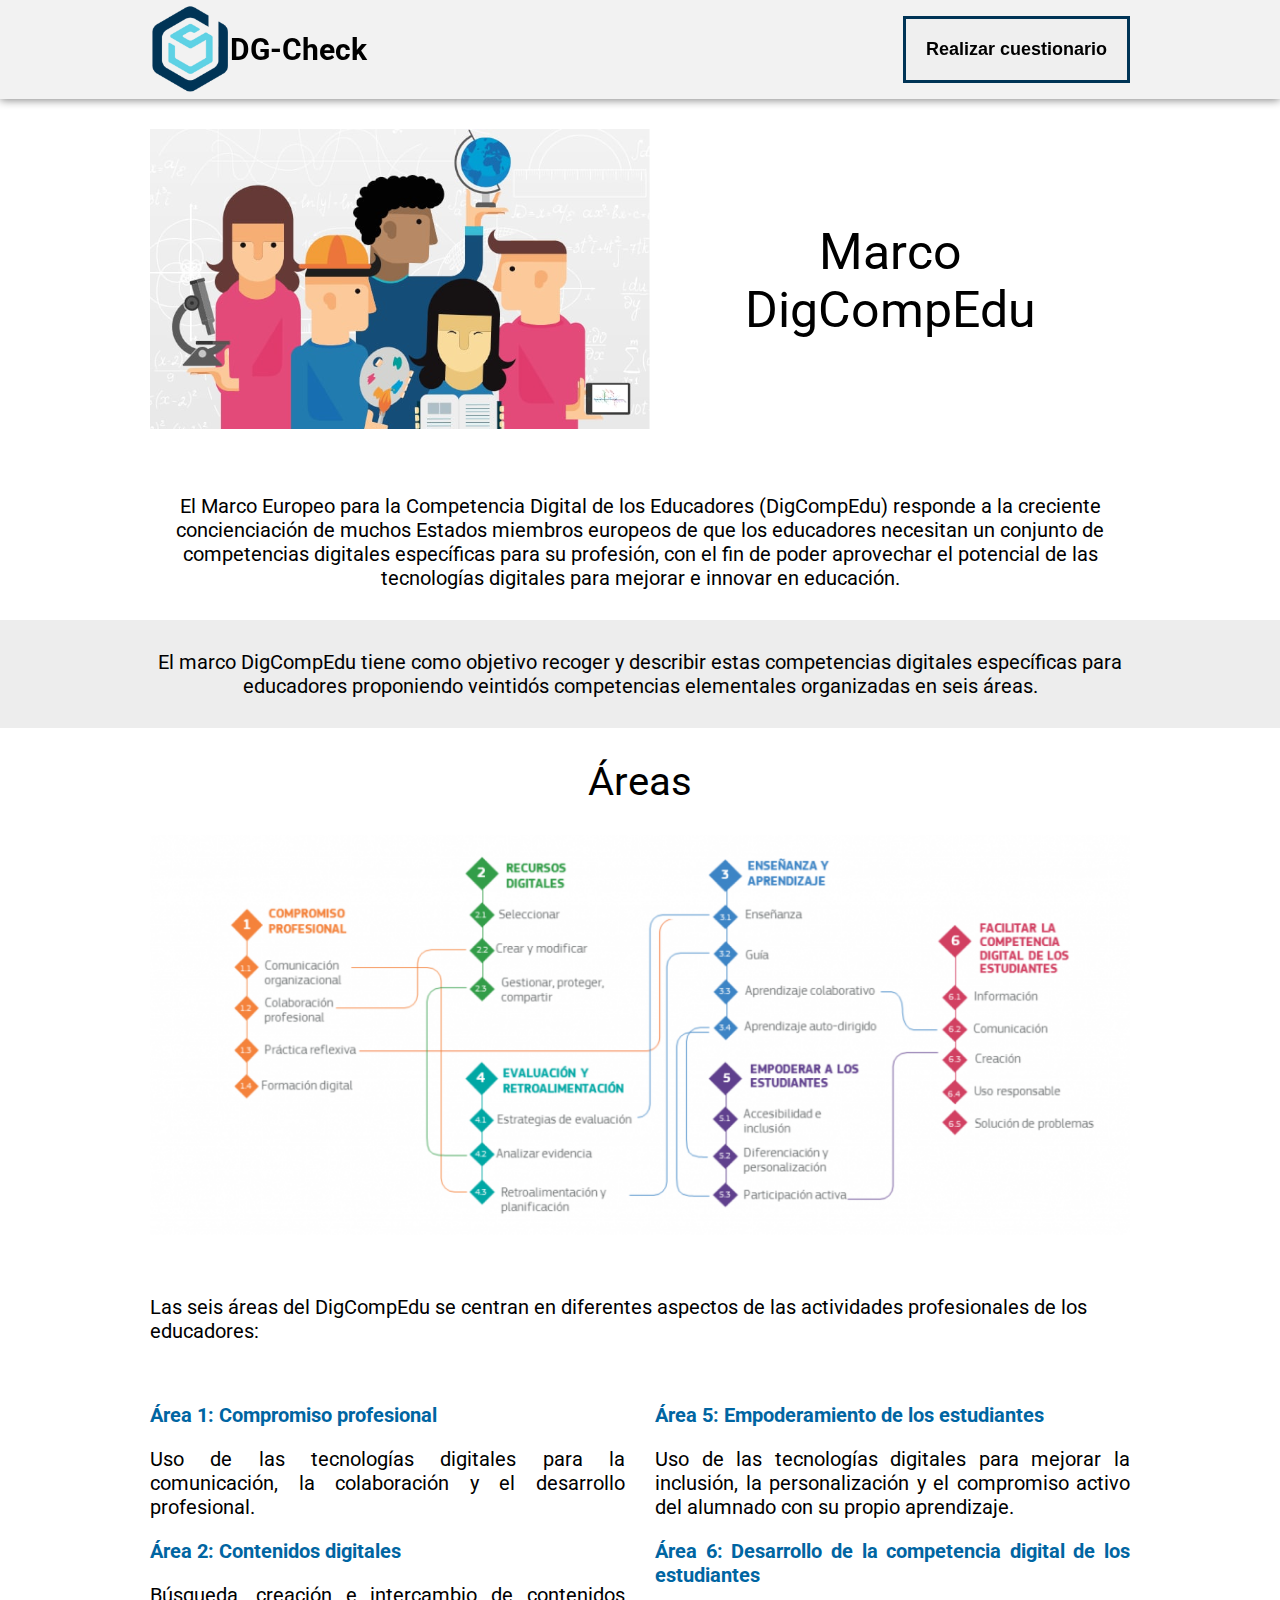
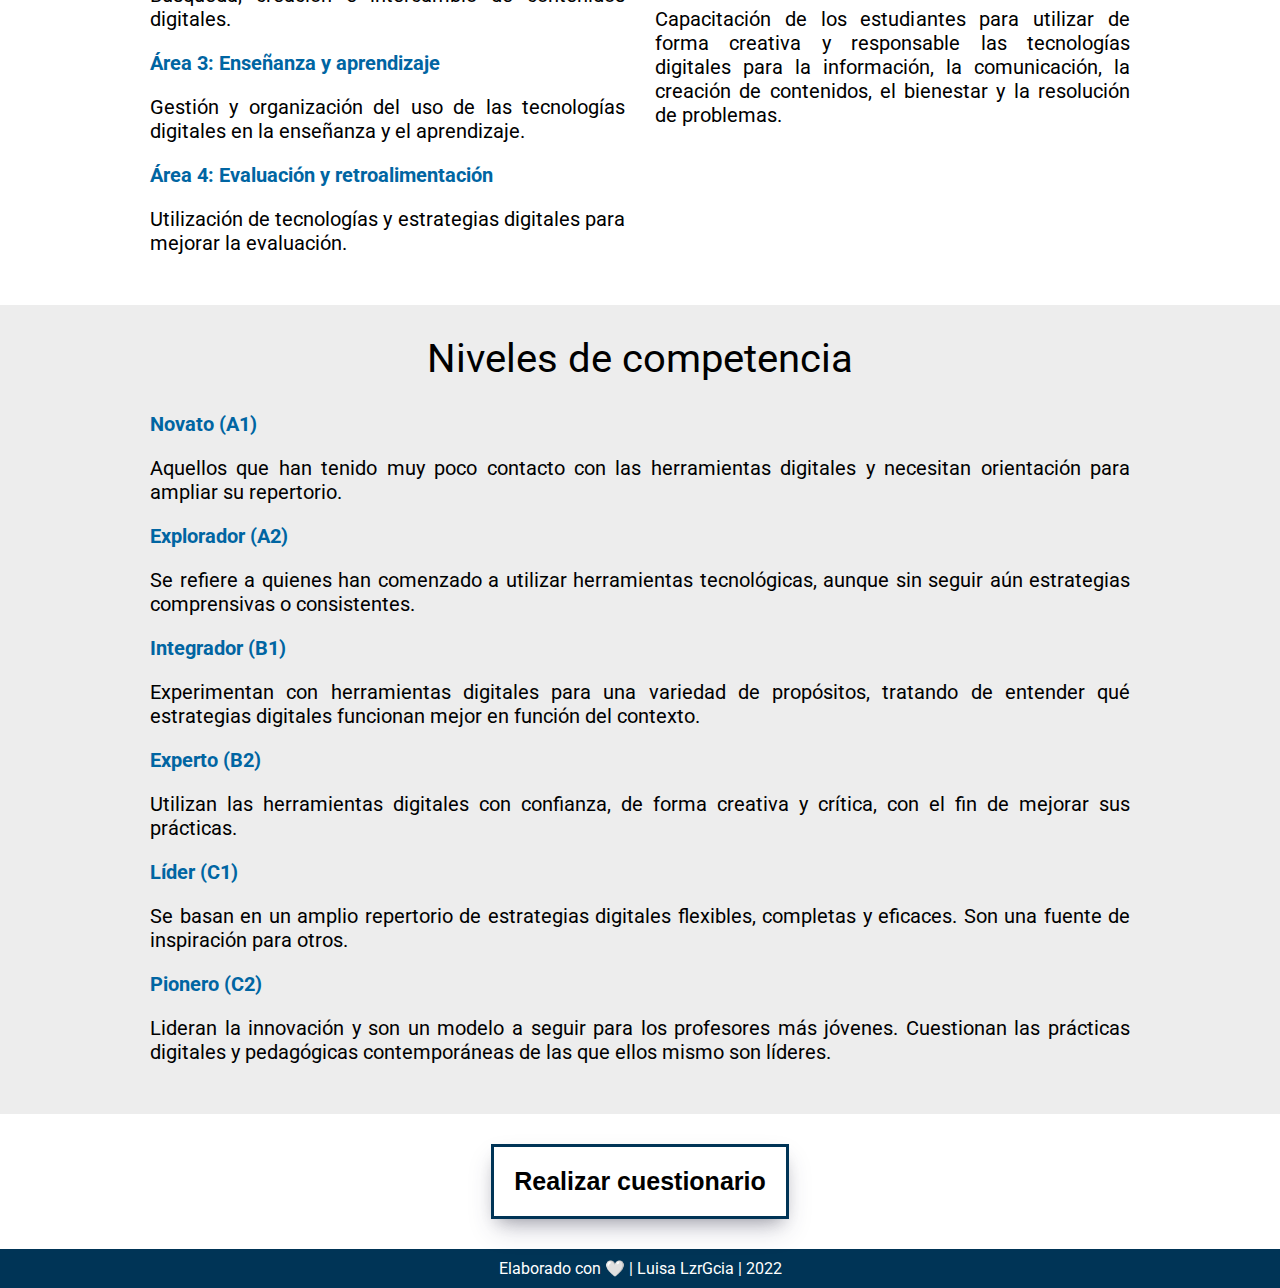
<file: index.html>
<!DOCTYPE html>
<html lang="en">

<head>
    <meta charset="UTF-8" />
    <meta http-equiv="X-UA-Compatible" content="IE=edge" />
    <meta name="viewport" content="width=device-width, initial-scale=1.0" />
    <link rel="shortcut icon" href="../IMG/logo.png" type="image/x-icon" />
    <title>DG-Check</title>
    <link rel="stylesheet" href="../CSS/style.css" />
</head>

<body>
    <nav>
        <div class="navegador">
            <div class="nav-logo">
                <img class="logo" src="./IMG/logo.png" alt="DG-Check" />
                <div class="name-logo">DG-Check</div>
            </div>
            <div class="nav-bttn">
                <a href="./HTML/area-1.html">
                    <button type="button" style="font-size: 18px;">Realizar cuestionario</button>
                </a>
            </div>
        </div>
    </nav>
    <main>
        <div class="seccion" style="background-color: white;">
            <div class="cuerpo-seccion centrar">
                <div style="width: fit-content;">
                    <img src="./IMG/DigCompEdu_500x300.png" alt="" srcset="" />
                </div>
                <div style="padding: 20px; font-size: 50px; width: auto; text-align: center;" class="centrar">
                    Marco DigCompEdu
                </div>
            </div>
        </div>
        <div class="seccion" style="background-color: white;">
            <div class="cuerpo-seccion" style="text-align: center;">
                El Marco Europeo para la Competencia Digital de los Educadores (DigCompEdu) responde a
                la creciente concienciación de muchos Estados miembros europeos de que los educadores
                necesitan un conjunto de competencias digitales específicas para su profesión, con el fin de
                poder aprovechar el potencial de las tecnologías digitales para mejorar e innovar en educación.
            </div>
        </div>
        <div class="seccion" style="background-color: #EDEDED;">
            <div class="cuerpo-seccion" style="text-align: center;">
                El marco DigCompEdu tiene como objetivo recoger y describir
                estas competencias digitales específicas para educadores
                proponiendo veintidós competencias elementales
                organizadas en seis áreas.
            </div>
        </div>
        <div class="seccion" style="background-color: white;">
            <div class="centrar" style="font-size: 40px; padding-top: 30px;">
                Áreas
            </div>
            <div class="cuerpo-seccion" style="font-size: 20px; text-align: center;">
                <img src="./IMG/Estructura-DigComEdu-e1571642020814-1024x418.png" alt="" srcset="" width="100%">
            </div>
            <div class="cuerpo-seccion centrar" style="font-size: 20px;">
                Las seis áreas del DigCompEdu se centran en diferentes
                aspectos de las actividades profesionales de
                los educadores:
            </div>
            <div class="cuerpo-seccion" style="font-size: 20px; text-align: justify;">
                <div style="width: 50%; margin-right: 15px;">
                    <span class="resaltar">
                        Área 1: Compromiso profesional
                    </span>
                    <p>
                        Uso de las tecnologías digitales para la comunicación,
                        la colaboración y el desarrollo profesional.
                    </p>
                    <span class="resaltar">
                        Área 2: Contenidos digitales
                    </span>
                    <p>
                        Búsqueda, creación e intercambio de contenidos digitales.
                    </p>
                    <span class="resaltar">
                        Área 3: Enseñanza y aprendizaje
                    </span>
                    <p>
                        Gestión y organización del uso de las tecnologías digitales en la enseñanza y el aprendizaje.
                    </p>
                    <span class="resaltar">
                        Área 4: Evaluación y retroalimentación
                    </span>
                    <p>
                        Utilización de tecnologías y estrategias digitales para
                        mejorar la evaluación.
                    </p>
                </div>
                <div style="width: 50%; margin-left: 15px;">
                    <span class="resaltar">
                        Área 5: Empoderamiento de los estudiantes
                    </span>
                    <p>
                        Uso de las tecnologías digitales para mejorar la inclusión,
                        la personalización y el compromiso activo del alumnado
                        con su propio aprendizaje.
                    </p>
                    <span class="resaltar">
                        Área 6: Desarrollo de la competencia digital de los estudiantes
                    </span>
                    <p>
                        Capacitación de los estudiantes para utilizar de forma
                        creativa y responsable las tecnologías digitales para la
                        información, la comunicación, la creación de contenidos,
                        el bienestar y la resolución de problemas.
                </div>
            </div>
        </div>

        <div class="seccion" style="background-color: #EDEDED;">
            <div class="" style="text-align: justify;">
                <div class="centrar" style="font-size: 40px; padding-top: 30px;">
                    Niveles de competencia
                </div>
                <div class="cuerpo-seccion" style="font-size: 20px; text-align: justify;">
                    <div>
                        <span class="resaltar">
                            Novato (A1)

                        </span>
                        <p>
                            Aquellos que han tenido muy poco contacto con las herramientas digitales y necesitan
                            orientación para ampliar su repertorio.
                        </p>
                        <span class="resaltar">
                            Explorador (A2)
                        </span>
                        <p>
                            Se refiere a quienes han comenzado a utilizar herramientas tecnológicas, aunque sin seguir
                            aún estrategias comprensivas o consistentes.
                        </p>
                        <span class="resaltar">
                            Integrador (B1)
                        </span>
                        <p>
                            Experimentan con herramientas digitales para una variedad de propósitos, tratando de
                            entender qué estrategias digitales funcionan mejor en función del contexto. </p>
                        <span class="resaltar">
                            Experto (B2)
                        </span>
                        <p>
                            Utilizan las herramientas digitales con confianza, de forma creativa y crítica, con el fin
                            de mejorar sus prácticas.
                        </p>
                        <span class="resaltar">
                            Líder (C1)
                        </span>
                        <p>
                            Se basan en un amplio repertorio de estrategias digitales flexibles, completas y eficaces.
                            Son una fuente de inspiración para otros.
                        </p>
                        <span class="resaltar">
                            Pionero (C2)
                        </span>
                        <p>
                            Lideran la innovación y son un modelo a seguir para los profesores más jóvenes. Cuestionan
                            las prácticas digitales y pedagógicas contemporáneas de las que ellos mismo son líderes.
                        </p>
                    </div>
                </div>
                <div class="seccion" style="background-color: white;">
                    <div class="cuerpo-seccion centrar" style="text-align: center;">
                        <div class="nav-bttn">
                            <a href="./HTML/area-1.html">
                                <button type="button" style="font-size: 25px;" class="sombra">
                                    Realizar cuestionario
                                </button>
                            </a>
                        </div>
                    </div>
                </div>
            </div>
    </main>
    <footer class="centrar">
        Elaborado con 🤍 | Luisa LzrGcia | 2022
    </footer>

    <script defer src="https://cdn.jsdelivr.net/npm/bootstrap@5.2.0-beta1/dist/js/bootstrap.bundle.min.js"></script>
    <script src="../JS/main.js"></script>
</body>

</html>
</file>
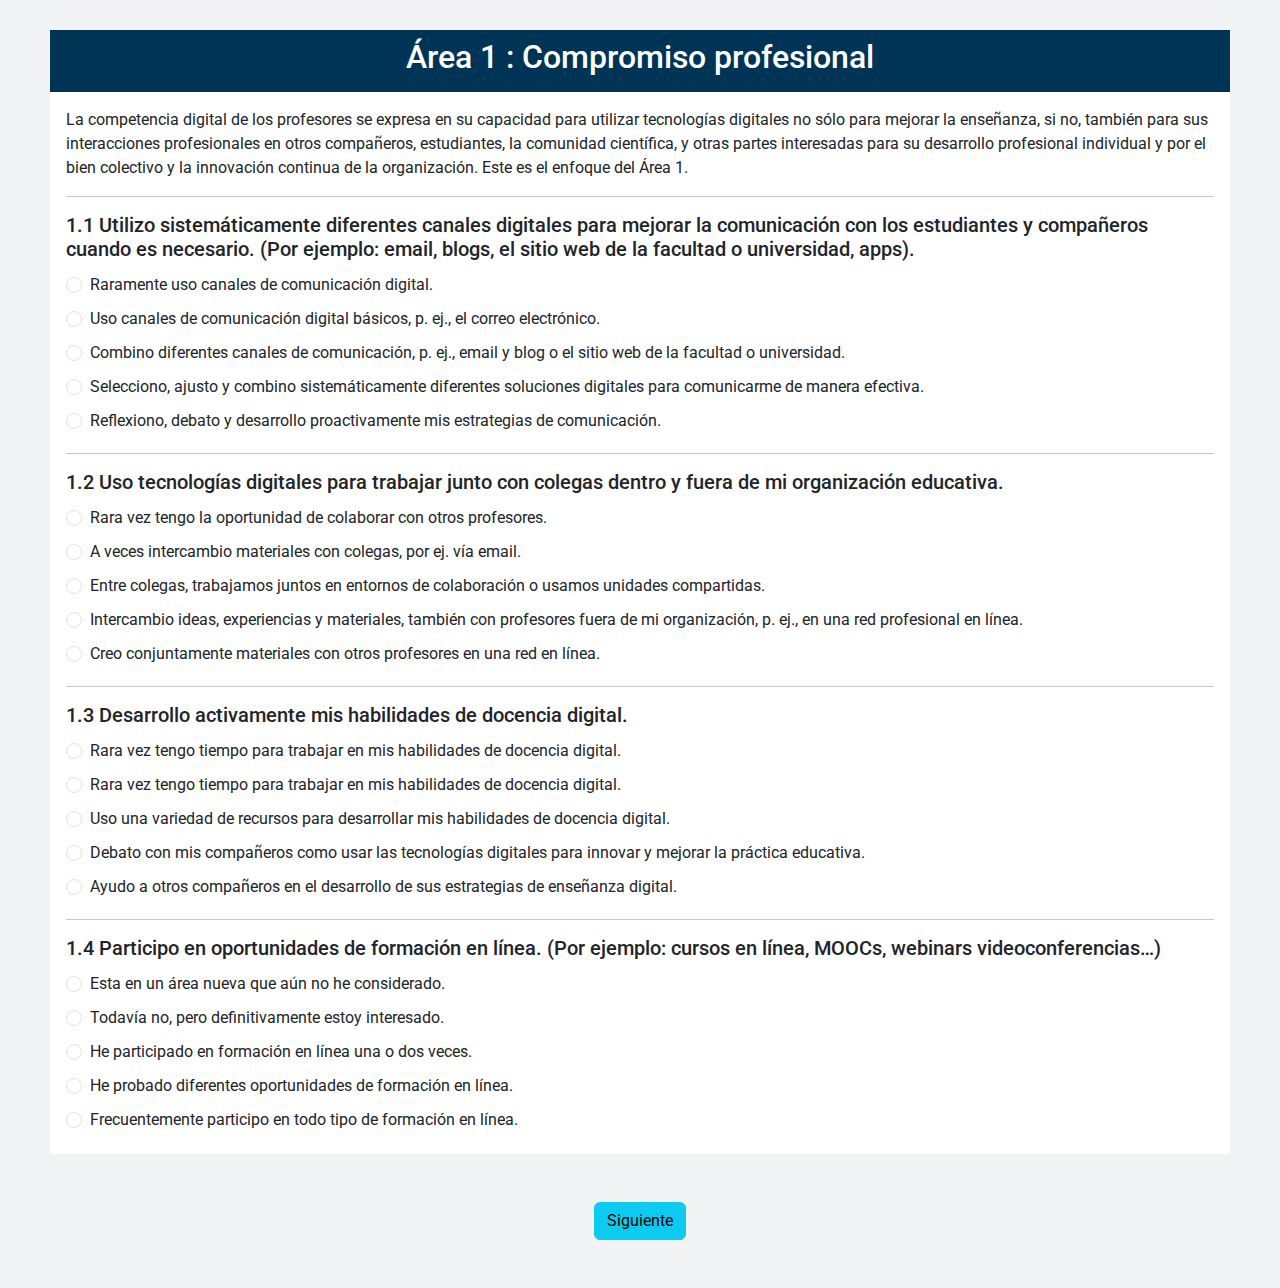
<file: HTML/area-1.html>
<!DOCTYPE html>
<html lang="en">

<head>
  <meta charset="UTF-8" />
  <meta http-equiv="X-UA-Compatible" content="IE=edge" />
  <meta name="viewport" content="width=device-width, initial-scale=1.0" />
  <link rel="shortcut icon" href="../IMG/logo.png" type="image/x-icon">
  <title>Área 1</title>
  <link rel="stylesheet" href="https://cdn.jsdelivr.net/npm/bootstrap@5.2.0-beta1/dist/css/bootstrap.min.css" />
  <link rel="stylesheet" href="../CSS/style.css" />
</head>

<body class="">
  <main class="container-fluid contenedor">
    <div class="caja">
      <div class="titulo-conte p-2">
        <h2 class="text-center">Área 1 : Compromiso profesional</h1>
      </div>
      <div class="p-3">
        <div>
          La competencia digital de los profesores se expresa en su capacidad para
          utilizar tecnologías digitales no sólo para mejorar la enseñanza, si no,
          también para sus interacciones profesionales en otros compañeros,
          estudiantes, la comunidad científica, y otras partes interesadas para su
          desarrollo profesional individual y por el bien colectivo y la
          innovación continua de la organización. Este es el enfoque del Área 1.
        </div>

        <hr>
        <div class="pregunta">
          <div>
            <h5>
              1.1 Utilizo sistemáticamente diferentes canales digitales para mejorar la comunicación con los estudiantes
              y compañeros cuando es necesario. (Por ejemplo: email, blogs, el sitio web de la facultad o universidad,
              apps).
            </h5>
          </div>
          <div class="repuestas" role="radiogroup" id="resp11">
            <div class="form-check py-1">
              <input value="1" class="form-check-input" type="radio" name="p11" id="flexRadioDefault111">
              <label class="form-check-label" for="flexRadioDefault111">
                Raramente uso canales de comunicación digital.
              </label>
            </div>
            <div class="form-check py-1">
              <input value="2" class="form-check-input" type="radio" name="p11" id="flexRadioDefault112">
              <label class="form-check-label" for="flexRadioDefault112">
                Uso canales de comunicación digital básicos, p. ej., el correo electrónico.
              </label>
            </div>
            <div class="form-check py-1">
              <input value="3" class="form-check-input" type="radio" name="p11" id="flexRadioDefault113">
              <label class="form-check-label" for="flexRadioDefault113">
                Combino diferentes canales de comunicación, p. ej., email y blog o el sitio web de la facultad o
                universidad.
              </label>
            </div>
            <div class="form-check py-1">
              <input value="4" class="form-check-input" type="radio" name="p11" id="flexRadioDefault114">
              <label class="form-check-label" for="flexRadioDefault114">
                Selecciono, ajusto y combino sistemáticamente diferentes soluciones digitales para comunicarme de manera
                efectiva.
              </label>
            </div>
            <div class="form-check py-1">
              <input value="5" class="form-check-input" type="radio" name="p11" id="flexRadioDefault115">
              <label class="form-check-label" for="flexRadioDefault115">
                Reflexiono, debato y desarrollo proactivamente mis estrategias de comunicación.
              </label>
            </div>
          </div>

          <hr>
          <div>
            <div class="pregunta p1-2">
              <h5>
                1.2 Uso tecnologías digitales para trabajar junto con colegas dentro y fuera de mi organización
                educativa.
              </h5>
            </div>
            <div class="repuestas" role="radiogroup" id="resp12">
              <div class="form-check py-1">
                <input value="1" class="form-check-input" type="radio" name="p12" id="flexRadioDefault121">
                <label class="form-check-label" for="flexRadioDefault121">
                  Rara vez tengo la oportunidad de colaborar con otros profesores.
                </label>
              </div>
              <div class="form-check py-1">
                <input value="2" class="form-check-input" type="radio" name="p12" id="flexRadioDefault122">
                <label class="form-check-label" for="flexRadioDefault122">
                  A veces intercambio materiales con colegas, por ej. vía email.
                </label>
              </div>
              <div class="form-check py-1">
                <input value="3" class="form-check-input" type="radio" name="p12" id="flexRadioDefault123">
                <label class="form-check-label" for="flexRadioDefault123">
                  Entre colegas, trabajamos juntos en entornos de colaboración o usamos unidades compartidas.
                </label>
              </div>
              <div class="form-check py-1">
                <input value="4" class="form-check-input" type="radio" name="p12" id="flexRadioDefault124">
                <label class="form-check-label" for="flexRadioDefault124">
                  Intercambio ideas, experiencias y materiales, también con profesores fuera de mi organización, p. ej.,
                  en una red profesional en línea.
                </label>
              </div>
              <div class="form-check py-1">
                <input value="5" class="form-check-input" type="radio" name="p12" id="flexRadioDefault125">
                <label class="form-check-label" for="flexRadioDefault125">
                  Creo conjuntamente materiales con otros profesores en una red en línea.
                </label>
              </div>
            </div>
          </div>

          <hr>
          <div>
            <div class="pregunta p1-2">
              <h5>
                1.3 Desarrollo activamente mis habilidades de docencia digital.
              </h5>
            </div>
            <div class="repuestas" role="radiogroup" id="resp13">
              <div class="form-check py-1">
                <input value="1" class="form-check-input" type="radio" name="p13" id="flexRadioDefault131">
                <label class="form-check-label" for="flexRadioDefault131">
                  Rara vez tengo tiempo para trabajar en mis habilidades de docencia digital.
                </label>
              </div>
              <div class="form-check py-1">
                <input value="2" class="form-check-input" type="radio" name="p13" id="flexRadioDefault132">
                <label class="form-check-label" for="flexRadioDefault132">
                  Rara vez tengo tiempo para trabajar en mis habilidades de docencia digital.
                </label>
              </div>
              <div class="form-check py-1">
                <input value="3" class="form-check-input" type="radio" name="p13" id="flexRadioDefault133">
                <label class="form-check-label" for="flexRadioDefault133">
                  Uso una variedad de recursos para desarrollar mis habilidades de docencia digital.
                </label>
              </div>
              <div class="form-check py-1">
                <input value="4" class="form-check-input" type="radio" name="p13" id="flexRadioDefault134">
                <label class="form-check-label" for="flexRadioDefault134">
                  Debato con mis compañeros como usar las tecnologías digitales para innovar y mejorar la práctica
                  educativa.
                </label>
              </div>
              <div class="form-check py-1">
                <input value="5" class="form-check-input" type="radio" name="p13" id="flexRadioDefault135">
                <label class="form-check-label" for="flexRadioDefault135">
                  Ayudo a otros compañeros en el desarrollo de sus estrategias de enseñanza digital.
                </label>
              </div>
            </div>
          </div>

          <hr>
          <div>
            <div class="pregunta p1-2">
              <h5>
                1.4 Participo en oportunidades de formación en línea. (Por ejemplo: cursos en línea, MOOCs, webinars
                videoconferencias…)
              </h5>
            </div>
            <div class="repuestas" role="radiogroup" id="resp14">
              <div class="form-check py-1">
                <input value="1" class="form-check-input" type="radio" name="p14" id="flexRadioDefault141">
                <label class="form-check-label" for="flexRadioDefault141">
                  Esta en un área nueva que aún no he considerado.
                </label>
              </div>
              <div class="form-check py-1">
                <input value="2" class="form-check-input" type="radio" name="p14" id="flexRadioDefault142">
                <label class="form-check-label" for="flexRadioDefault142">
                  Todavía no, pero definitivamente estoy interesado.
                </label>
              </div>
              <div class="form-check py-1">
                <input value="3" class="form-check-input" type="radio" name="p14" id="flexRadioDefault143">
                <label class="form-check-label" for="flexRadioDefault143">
                  He participado en formación en línea una o dos veces.
                </label>
              </div>
              <div class="form-check py-1">
                <input value="4" class="form-check-input" type="radio" name="p14" id="flexRadioDefault144">
                <label class="form-check-label" for="flexRadioDefault144">
                  He probado diferentes oportunidades de formación en línea.
                </label>
              </div>
              <div class="form-check py-1">
                <input value="5" class="form-check-input" type="radio" name="p14" id="flexRadioDefault145">
                <label class="form-check-label" for="flexRadioDefault145">
                  Frecuentemente participo en todo tipo de formación en línea.
                </label>
              </div>
            </div>
          </div>

        </div>
      </div>
    </div>

  </main>

  <a id="bttnA1" data-bs-toggle="modal" href="#exampleModalToggleA1" role="button" class="noLink">
    <div class="btn-analizar d-flex justify-content-center py-5">
      <button type="button" class="btn btn-info" onclick="validarArea1()">
        Siguiente
      </button>
    </div>
  </a>

  <div class="modal fade" id="exampleModalToggleA1" aria-hidden="true" aria-labelledby="exampleModalToggleLabel"
    tabindex="-1">
    <div class="modal-dialog modal-dialog-centered">
      <div class="modal-content">
        <div class="modal-header">
          <h5 class="modal-title" id="exampleModalToggleLabel">Espere...</h5>
          <button type="button" class="btn-close" data-bs-dismiss="modal" aria-label="Close"></button>
        </div>
        <div class="modal-body">
          Conteste todas las preguntas.
        </div>
      </div>
    </div>
  </div>

  <script defer src="https://cdn.jsdelivr.net/npm/bootstrap@5.2.0-beta1/dist/js/bootstrap.bundle.min.js"></script>
  <script src="../JS/main.js"></script>
</body>

</html>
</file>
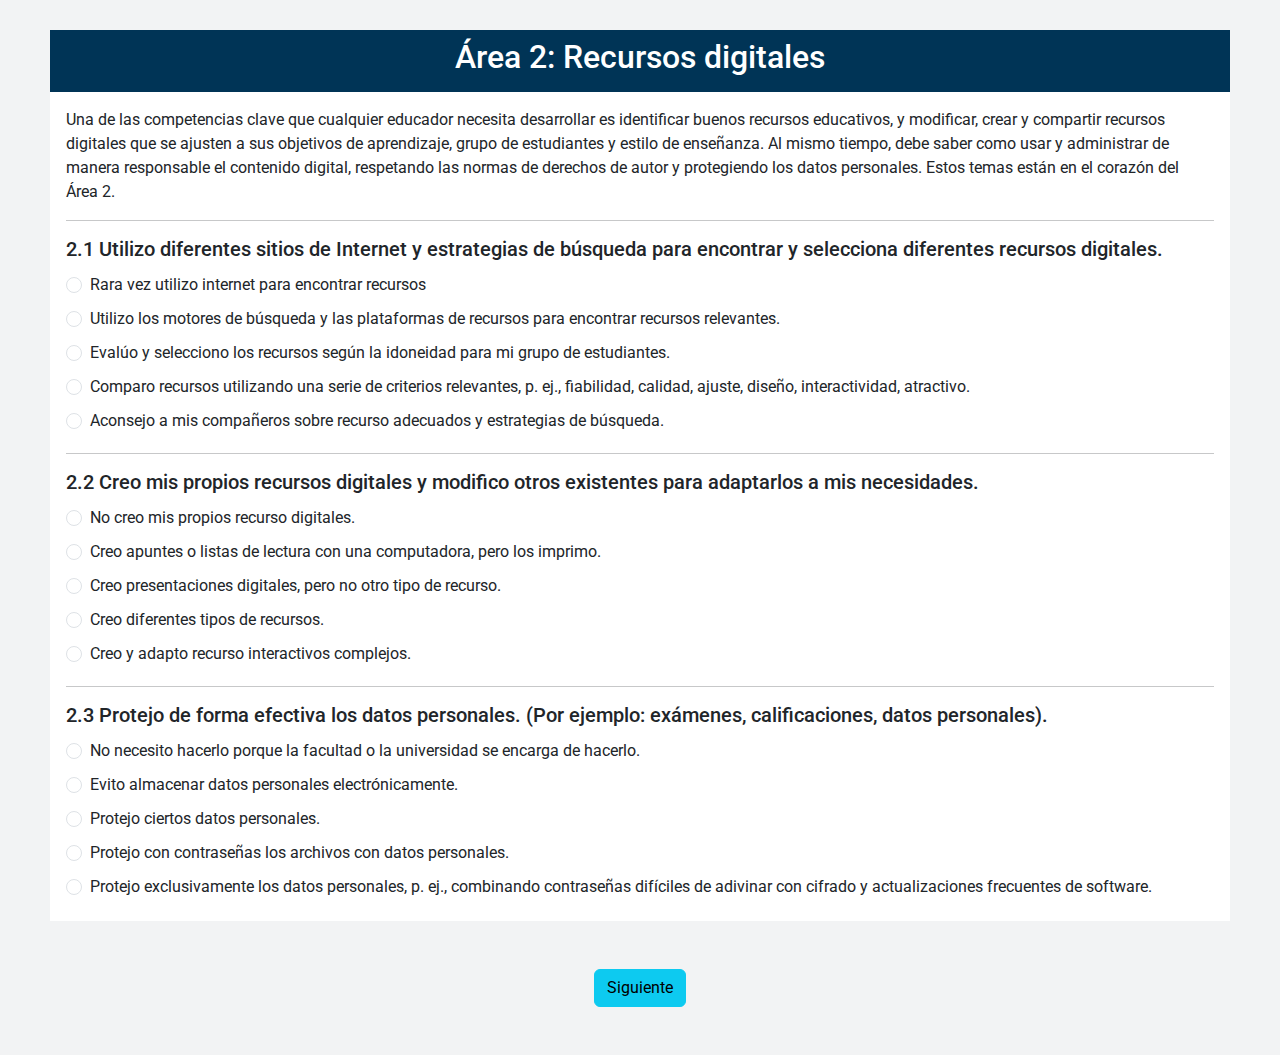
<file: HTML/area-2.html>
<!DOCTYPE html>
<html lang="en">

<head>
  <meta charset="UTF-8" />
  <meta http-equiv="X-UA-Compatible" content="IE=edge" />
  <meta name="viewport" content="width=device-width, initial-scale=1.0" />
  <link rel="shortcut icon" href="../IMG/logo.png" type="image/x-icon">
  <title>Área 2</title>
  <link rel="stylesheet" href="https://cdn.jsdelivr.net/npm/bootstrap@5.2.0-beta1/dist/css/bootstrap.min.css" />
  <link rel="stylesheet" href="../CSS/style.css" />
</head>

<body class="">
  <main class="container-fluid contenedor">
    <div class="caja">
      <div class="titulo-conte p-2">
        <h2 class="text-center">Área 2: Recursos digitales </h1>
      </div>
      <div class="p-3">
        <div>
          Una de las competencias clave que cualquier educador necesita desarrollar es identificar buenos recursos
          educativos, y modificar, crear y compartir recursos digitales que se ajusten a sus objetivos de aprendizaje,
          grupo de estudiantes y estilo de enseñanza. Al mismo tiempo, debe saber como usar y administrar de manera
          responsable el contenido digital, respetando las normas de derechos de autor y protegiendo los datos
          personales. Estos temas están en el corazón del Área 2.
        </div>

        <hr>
        <div class="pregunta">
          <div>
            <h5>
              2.1 Utilizo diferentes sitios de Internet y estrategias de búsqueda para encontrar y selecciona diferentes
              recursos digitales.
            </h5>
          </div>
          <div class="repuestas" role="radiogroup" id="resp21">
            <div class="form-check py-1">
              <input value="1" class="form-check-input" type="radio" name="p21" id="flexRadioDefault211">
              <label class="form-check-label" for="flexRadioDefault211">
                Rara vez utilizo internet para encontrar recursos
              </label>
            </div>
            <div class="form-check py-1">
              <input value="2" class="form-check-input" type="radio" name="p21" id="flexRadioDefault212">
              <label class="form-check-label" for="flexRadioDefault212">
                Utilizo los motores de búsqueda y las plataformas de recursos para encontrar recursos relevantes.
              </label>
            </div>
            <div class="form-check py-1">
              <input value="3" class="form-check-input" type="radio" name="p21" id="flexRadioDefault213">
              <label class="form-check-label" for="flexRadioDefault213">
                Evalúo y selecciono los recursos según la idoneidad para mi grupo de estudiantes.
              </label>
            </div>
            <div class="form-check py-1">
              <input value="4" class="form-check-input" type="radio" name="p21" id="flexRadioDefault214">
              <label class="form-check-label" for="flexRadioDefault214">
                Comparo recursos utilizando una serie de criterios relevantes, p. ej., fiabilidad, calidad, ajuste,
                diseño, interactividad, atractivo.

              </label>
            </div>
            <div class="form-check py-1">
              <input value="5" class="form-check-input" type="radio" name="p21" id="flexRadioDefault215">
              <label class="form-check-label" for="flexRadioDefault215">
                Aconsejo a mis compañeros sobre recurso adecuados y estrategias de búsqueda.

              </label>
            </div>
          </div>

          <hr>
          <div>
            <div class="pregunta p1-2">
              <h5>
                2.2 Creo mis propios recursos digitales y modifico otros existentes para adaptarlos a mis necesidades.

              </h5>
            </div>
            <div class="repuestas" role="radiogroup" id="resp22">
              <div class="form-check py-1">
                <input value="1" class="form-check-input" type="radio" name="p22" id="flexRadioDefault221">
                <label class="form-check-label" for="flexRadioDefault221">
                  No creo mis propios recurso digitales.
                </label>
              </div>
              <div class="form-check py-1">
                <input value="2" class="form-check-input" type="radio" name="p22" id="flexRadioDefault222">
                <label class="form-check-label" for="flexRadioDefault222">
                  Creo apuntes o listas de lectura con una computadora, pero los imprimo.
                </label>
              </div>
              <div class="form-check py-1">
                <input value="3" class="form-check-input" type="radio" name="p22" id="flexRadioDefault223">
                <label class="form-check-label" for="flexRadioDefault223">
                  Creo presentaciones digitales, pero no otro tipo de recurso.
                </label>
              </div>
              <div class="form-check py-1">
                <input value="4" class="form-check-input" type="radio" name="p22" id="flexRadioDefault224">
                <label class="form-check-label" for="flexRadioDefault224">
                  Creo diferentes tipos de recursos.
                </label>
              </div>
              <div class="form-check py-1">
                <input value="5" class="form-check-input" type="radio" name="p22" id="flexRadioDefault225">
                <label class="form-check-label" for="flexRadioDefault225">
                  Creo y adapto recurso interactivos complejos.
                </label>
              </div>
            </div>
          </div>

          <hr>
          <div>
            <div class="pregunta p1-2">
              <h5>
                2.3 Protejo de forma efectiva los datos personales. (Por ejemplo: exámenes, calificaciones, datos
                personales).
              </h5>
            </div>
            <div class="repuestas" role="radiogroup" id="resp23">
              <div class="form-check py-1">
                <input value="1" class="form-check-input" type="radio" name="p23" id="flexRadioDefault231">
                <label class="form-check-label" for="flexRadioDefault231">
                  No necesito hacerlo porque la facultad o la universidad se encarga de hacerlo.
                </label>
              </div>
              <div class="form-check py-1">
                <input value="2" class="form-check-input" type="radio" name="p23" id="flexRadioDefault232">
                <label class="form-check-label" for="flexRadioDefault232">
                  Evito almacenar datos personales electrónicamente.
                </label>
              </div>
              <div class="form-check py-1">
                <input value="3" class="form-check-input" type="radio" name="p23" id="flexRadioDefault233">
                <label class="form-check-label" for="flexRadioDefault233">
                  Protejo ciertos datos personales.
                </label>
              </div>
              <div class="form-check py-1">
                <input value="4" class="form-check-input" type="radio" name="p23" id="flexRadioDefault234">
                <label class="form-check-label" for="flexRadioDefault234">
                  Protejo con contraseñas los archivos con datos personales.
                </label>
              </div>
              <div class="form-check py-1">
                <input value="5" class="form-check-input" type="radio" name="p23" id="flexRadioDefault235">
                <label class="form-check-label" for="flexRadioDefault235">
                  Protejo exclusivamente los datos personales, p. ej., combinando contraseñas difíciles de adivinar con
                  cifrado y actualizaciones frecuentes de software.
                </label>
              </div>
            </div>
          </div>
        </div>
      </div>
    </div>

  </main>

  <a id="bttnA2" data-bs-toggle="modal" href="#exampleModalToggleA2" role="button" class="noLink">
    <div class="btn-analizar d-flex justify-content-center py-5">
      <button type="button" class="btn btn-info" onclick="validarArea2()">
        Siguiente
      </button>
    </div>
  </a>

  <div class="modal fade" id="exampleModalToggleA2" aria-hidden="true" aria-labelledby="exampleModalToggleLabel"
    tabindex="-1">
    <div class="modal-dialog modal-dialog-centered">
      <div class="modal-content">
        <div class="modal-header">
          <h5 class="modal-title" id="exampleModalToggleLabel">Espere...</h5>
          <button type="button" class="btn-close" data-bs-dismiss="modal" aria-label="Close"></button>
        </div>
        <div class="modal-body">
          Conteste todas las preguntas.
        </div>
      </div>
    </div>
  </div>

  <script defer src="https://cdn.jsdelivr.net/npm/bootstrap@5.2.0-beta1/dist/js/bootstrap.bundle.min.js"></script>
  <script src="../JS/main.js"></script>
</body>

</html>
</file>
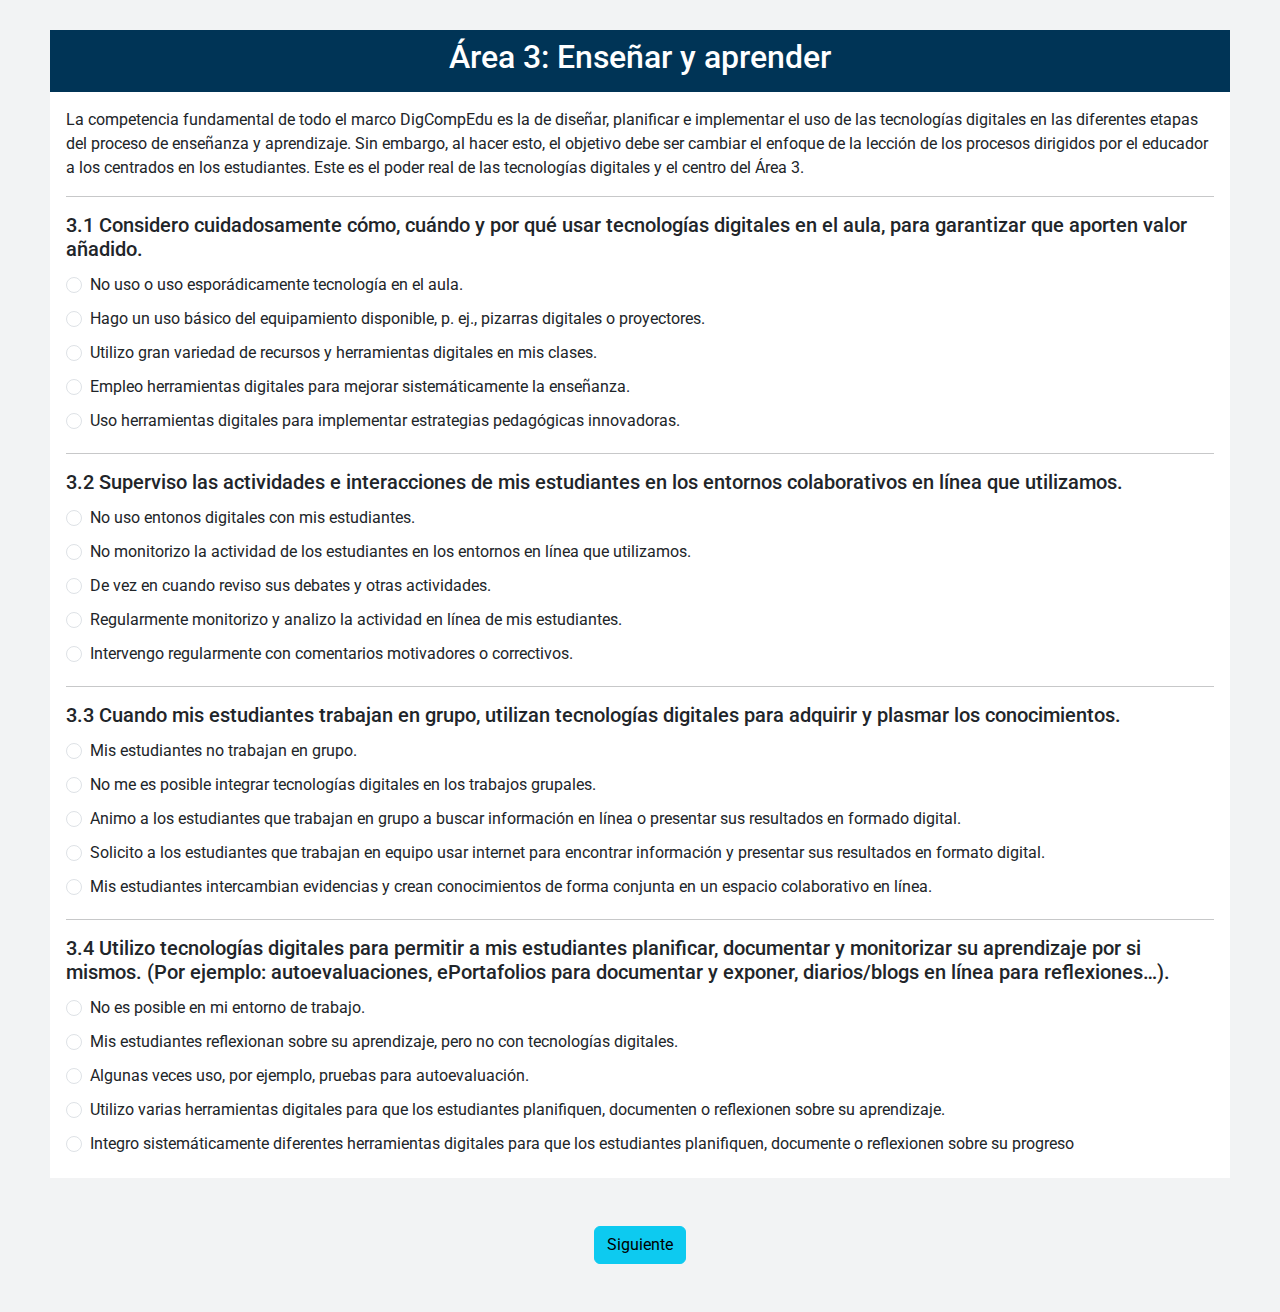
<file: HTML/area-3.html>
<!DOCTYPE html>
<html lang="en">

<head>
  <meta charset="UTF-8" />
  <meta http-equiv="X-UA-Compatible" content="IE=edge" />
  <meta name="viewport" content="width=device-width, initial-scale=1.0" />
  <link rel="shortcut icon" href="../IMG/logo.png" type="image/x-icon">
  <title>Área 3</title>
  <link rel="stylesheet" href="https://cdn.jsdelivr.net/npm/bootstrap@5.2.0-beta1/dist/css/bootstrap.min.css" />
  <link rel="stylesheet" href="../CSS/style.css" />
</head>

<body class="">
  <main class="container-fluid contenedor">
    <div class="caja">
      <div class="titulo-conte p-2">
        <h2 class="text-center">Área 3: Enseñar y aprender </h1>
      </div>
      <div class="p-3">
        <div>
          La competencia fundamental de todo el marco DigCompEdu es la de diseñar, planificar e implementar el uso de
          las tecnologías digitales en las diferentes etapas del proceso de enseñanza y aprendizaje. Sin embargo, al
          hacer esto, el objetivo debe ser cambiar el enfoque de la lección de los procesos dirigidos por el educador a
          los centrados en los estudiantes. Este es el poder real de las tecnologías digitales y el centro del Área 3.
        </div>

        <hr>
        <div class="pregunta">
          <div>
            <h5>
              3.1 Considero cuidadosamente cómo, cuándo y por qué usar tecnologías digitales en el aula, para garantizar
              que aporten valor añadido.
            </h5>
          </div>
          <div class="repuestas" role="radiogroup" id="resp31">
            <div class="form-check py-1">
              <input value="1" class="form-check-input" type="radio" name="p31" id="flexRadioDefault311">
              <label class="form-check-label" for="flexRadioDefault311">
                No uso o uso esporádicamente tecnología en el aula. </label>
            </div>
            <div class="form-check py-1">
              <input value="2" class="form-check-input" type="radio" name="p31" id="flexRadioDefault312">
              <label class="form-check-label" for="flexRadioDefault312">
                Hago un uso básico del equipamiento disponible, p. ej., pizarras digitales o proyectores. </label>
            </div>
            <div class="form-check py-1">
              <input value="3" class="form-check-input" type="radio" name="p31" id="flexRadioDefault313">
              <label class="form-check-label" for="flexRadioDefault313">
                Utilizo gran variedad de recursos y herramientas digitales en mis clases. </label>
            </div>
            <div class="form-check py-1">
              <input value="4" class="form-check-input" type="radio" name="p31" id="flexRadioDefault314">
              <label class="form-check-label" for="flexRadioDefault314">
                Empleo herramientas digitales para mejorar sistemáticamente la enseñanza.
              </label>
            </div>
            <div class="form-check py-1">
              <input value="5" class="form-check-input" type="radio" name="p31" id="flexRadioDefault315">
              <label class="form-check-label" for="flexRadioDefault315">
                Uso herramientas digitales para implementar estrategias pedagógicas innovadoras.
              </label>
            </div>
          </div>

          <hr>
          <div>
            <div class="pregunta p1-2">
              <h5>
                3.2 Superviso las actividades e interacciones de mis estudiantes en los entornos colaborativos en línea
                que utilizamos.
              </h5>
            </div>
            <div class="repuestas" role="radiogroup" id="resp32">
              <div class="form-check py-1">
                <input value="1" class="form-check-input" type="radio" name="p32" id="flexRadioDefault321">
                <label class="form-check-label" for="flexRadioDefault321">
                  No uso entonos digitales con mis estudiantes. </label>
              </div>
              <div class="form-check py-1">
                <input value="2" class="form-check-input" type="radio" name="p32" id="flexRadioDefault322">
                <label class="form-check-label" for="flexRadioDefault322">
                  No monitorizo la actividad de los estudiantes en los entornos en línea que utilizamos. </label>
              </div>
              <div class="form-check py-1">
                <input value="3" class="form-check-input" type="radio" name="p32" id="flexRadioDefault323">
                <label class="form-check-label" for="flexRadioDefault323">
                  De vez en cuando reviso sus debates y otras actividades. </label>
              </div>
              <div class="form-check py-1">
                <input value="4" class="form-check-input" type="radio" name="p32" id="flexRadioDefault324">
                <label class="form-check-label" for="flexRadioDefault324">
                  Regularmente monitorizo y analizo la actividad en línea de mis estudiantes. </label>
              </div>
              <div class="form-check py-1">
                <input value="5" class="form-check-input" type="radio" name="p32" id="flexRadioDefault325">
                <label class="form-check-label" for="flexRadioDefault325">
                  Intervengo regularmente con comentarios motivadores o correctivos. </label>
              </div>
            </div>
          </div>

          <hr>
          <div>
            <div class="pregunta p1-2">
              <h5>
                3.3 Cuando mis estudiantes trabajan en grupo, utilizan tecnologías digitales para adquirir y plasmar los
                conocimientos.
              </h5>
            </div>
            <div class="repuestas" role="radiogroup" id="resp33">
              <div class="form-check py-1">
                <input value="1" class="form-check-input" type="radio" name="p33" id="flexRadioDefault331">
                <label class="form-check-label" for="flexRadioDefault331">
                  Mis estudiantes no trabajan en grupo. </label>
              </div>
              <div class="form-check py-1">
                <input value="2" class="form-check-input" type="radio" name="p33" id="flexRadioDefault332">
                <label class="form-check-label" for="flexRadioDefault332">
                  No me es posible integrar tecnologías digitales en los trabajos grupales. </label>
              </div>
              <div class="form-check py-1">
                <input value="3" class="form-check-input" type="radio" name="p33" id="flexRadioDefault333">
                <label class="form-check-label" for="flexRadioDefault333">
                  Animo a los estudiantes que trabajan en grupo a buscar información en línea o presentar sus resultados
                  en formado digital. </label>
              </div>
              <div class="form-check py-1">
                <input value="4" class="form-check-input" type="radio" name="p33" id="flexRadioDefault334">
                <label class="form-check-label" for="flexRadioDefault334">
                  Solicito a los estudiantes que trabajan en equipo usar internet para encontrar información y presentar
                  sus resultados en formato digital. </label>
              </div>
              <div class="form-check py-1">
                <input value="5" class="form-check-input" type="radio" name="p33" id="flexRadioDefault335">
                <label class="form-check-label" for="flexRadioDefault335">
                  Mis estudiantes intercambian evidencias y crean conocimientos de forma conjunta en un espacio
                  colaborativo en línea.
                </label>
              </div>
            </div>
          </div>

          <hr>
          <div>
            <div class="pregunta p1-2">
              <h5>
                3.4 Utilizo tecnologías digitales para permitir a mis estudiantes planificar, documentar y monitorizar
                su aprendizaje por si mismos. (Por ejemplo: autoevaluaciones, ePortafolios para documentar y exponer,
                diarios/blogs en línea para reflexiones…).
              </h5>
            </div>
            <div class="repuestas" role="radiogroup" id="resp34">
              <div class="form-check py-1">
                <input value="1" class="form-check-input" type="radio" name="p34" id="flexRadioDefault341">
                <label class="form-check-label" for="flexRadioDefault341">
                  No es posible en mi entorno de trabajo.
                </label>
              </div>
              <div class="form-check py-1">
                <input value="2" class="form-check-input" type="radio" name="p34" id="flexRadioDefault342">
                <label class="form-check-label" for="flexRadioDefault342">
                  Mis estudiantes reflexionan sobre su aprendizaje, pero no con tecnologías digitales.
              </div>
              <div class="form-check py-1">
                <input value="3" class="form-check-input" type="radio" name="p34" id="flexRadioDefault343">
                <label class="form-check-label" for="flexRadioDefault343">
                  Algunas veces uso, por ejemplo, pruebas para autoevaluación.
                </label>
              </div>
              <div class="form-check py-1">
                <input value="4" class="form-check-input" type="radio" name="p34" id="flexRadioDefault344">
                <label class="form-check-label" for="flexRadioDefault344">
                  Utilizo varias herramientas digitales para que los estudiantes planifiquen, documenten o reflexionen
                  sobre su aprendizaje.</label>
              </div>
              <div class="form-check py-1">
                <input value="5" class="form-check-input" type="radio" name="p34" id="flexRadioDefault345">
                <label class="form-check-label" for="flexRadioDefault345">
                  Integro sistemáticamente diferentes herramientas digitales para que los estudiantes planifiquen,
                  documente o reflexionen sobre su progreso
                </label>
              </div>
            </div>
          </div>

        </div>
      </div>
    </div>

  </main>

  <a id="bttnA3" data-bs-toggle="modal" href="#exampleModalToggleA3" role="button" class="noLink">
    <div class="btn-analizar d-flex justify-content-center py-5">
      <button type="button" class="btn btn-info" onclick="validarArea3()">
        Siguiente
      </button>
    </div>
  </a>

  <div class="modal fade" id="exampleModalToggleA3" aria-hidden="true" aria-labelledby="exampleModalToggleLabel"
    tabindex="-1">
    <div class="modal-dialog modal-dialog-centered">
      <div class="modal-content">
        <div class="modal-header">
          <h5 class="modal-title" id="exampleModalToggleLabel">Espere...</h5>
          <button type="button" class="btn-close" data-bs-dismiss="modal" aria-label="Close"></button>
        </div>
        <div class="modal-body">
          Conteste todas las preguntas.
        </div>
      </div>
    </div>
  </div>

  <script defer src="https://cdn.jsdelivr.net/npm/bootstrap@5.2.0-beta1/dist/js/bootstrap.bundle.min.js"></script>
  <script src="../JS/main.js"></script>
</body>

</html>
</file>
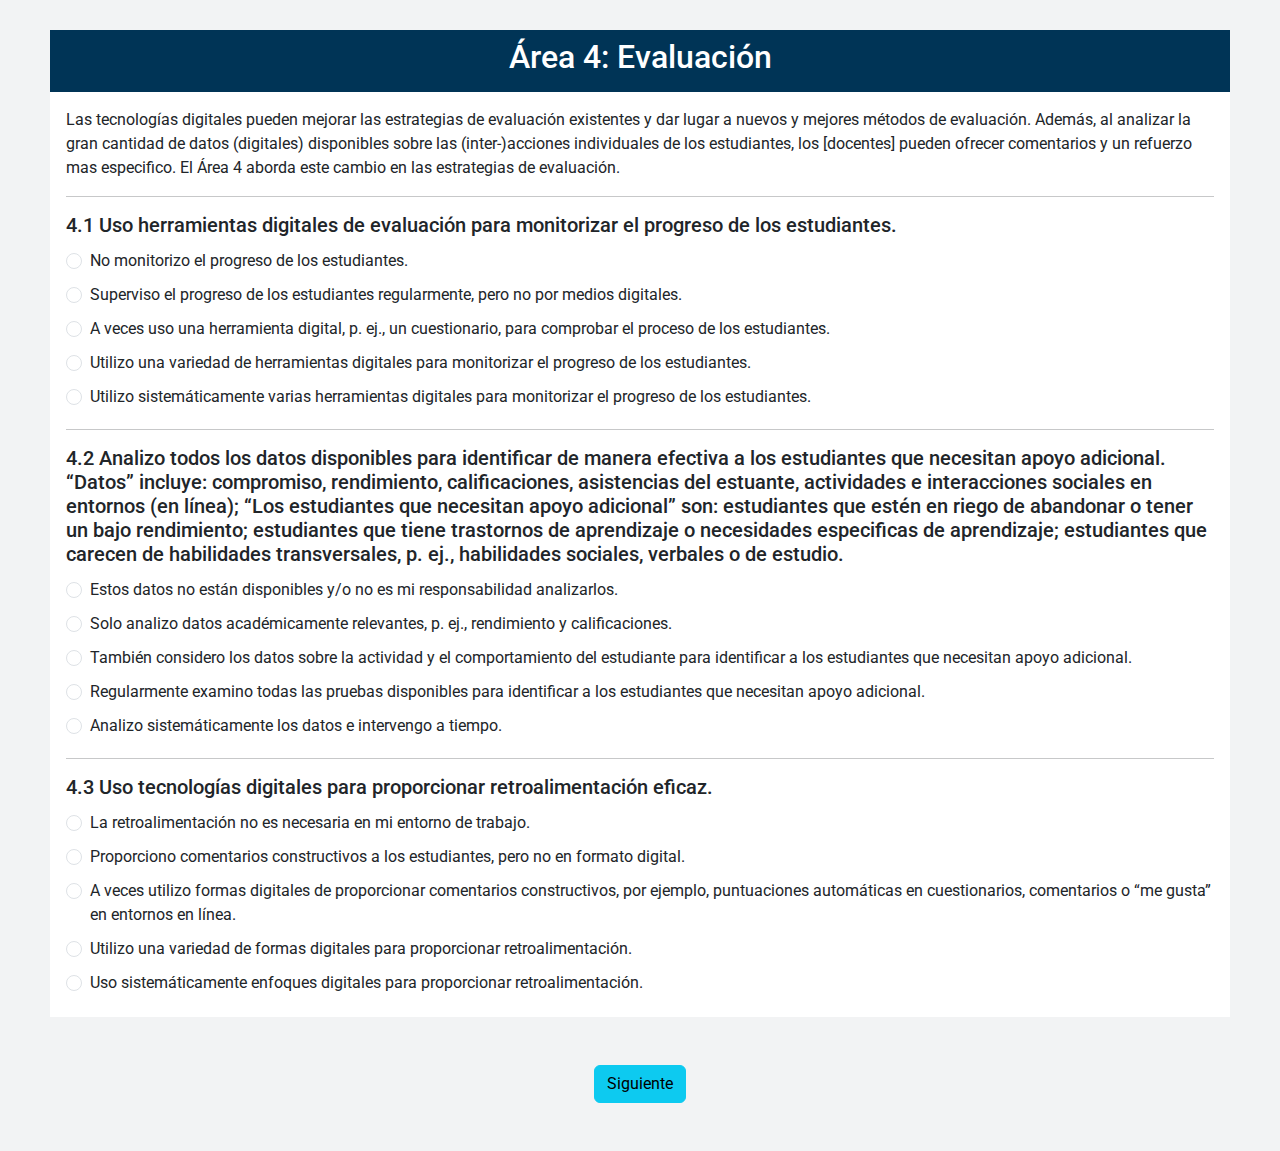
<file: HTML/area-4.html>
<!DOCTYPE html>
<html lang="en">

<head>
    <meta charset="UTF-8" />
    <meta http-equiv="X-UA-Compatible" content="IE=edge" />
    <meta name="viewport" content="width=device-width, initial-scale=1.0" />
    <link rel="shortcut icon" href="../IMG/logo.png" type="image/x-icon">
    <title>Área 4</title>
    <link rel="stylesheet" href="https://cdn.jsdelivr.net/npm/bootstrap@5.2.0-beta1/dist/css/bootstrap.min.css" />
    <link rel="stylesheet" href="../CSS/style.css" />
</head>

<body class="">
    <main class="container-fluid contenedor">
        <div class="caja">
            <div class="titulo-conte p-2">
                <h2 class="text-center">Área 4: Evaluación </h1>
            </div>
            <div class="p-3">
                <div>
                    Las tecnologías digitales pueden mejorar las estrategias de evaluación existentes y dar lugar a
                    nuevos y mejores métodos de evaluación. Además, al analizar la gran cantidad de datos (digitales)
                    disponibles sobre las (inter-)acciones individuales de los estudiantes, los [docentes] pueden
                    ofrecer comentarios y un refuerzo mas especifico. El Área 4 aborda este cambio en las estrategias de
                    evaluación.
                </div>

                <hr>
                <div class="pregunta">
                    <div>
                        <h5>
                            4.1 Uso herramientas digitales de evaluación para monitorizar el progreso de los
                            estudiantes.
                        </h5>
                    </div>
                    <div class="repuestas" role="radiogroup" id="resp41">
                        <div class="form-check py-1">
                            <input value="1" class="form-check-input" type="radio" name="p41" id="flexRadioDefault411">
                            <label class="form-check-label" for="flexRadioDefault411">
                                No monitorizo el progreso de los estudiantes. </label>
                        </div>
                        <div class="form-check py-1">
                            <input value="2" class="form-check-input" type="radio" name="p41" id="flexRadioDefault412">
                            <label class="form-check-label" for="flexRadioDefault412">
                                Superviso el progreso de los estudiantes regularmente, pero no por medios
                                digitales.</label>
                        </div>
                        <div class="form-check py-1">
                            <input value="3" class="form-check-input" type="radio" name="p41" id="flexRadioDefault413">
                            <label class="form-check-label" for="flexRadioDefault413">
                                A veces uso una herramienta digital, p. ej., un cuestionario, para comprobar el proceso
                                de los estudiantes.</label>
                        </div>
                        <div class="form-check py-1">
                            <input value="4" class="form-check-input" type="radio" name="p41" id="flexRadioDefault414">
                            <label class="form-check-label" for="flexRadioDefault414">
                                Utilizo una variedad de herramientas digitales para monitorizar el progreso de los
                                estudiantes. </label>
                        </div>
                        <div class="form-check py-1">
                            <input value="5" class="form-check-input" type="radio" name="p41" id="flexRadioDefault415">
                            <label class="form-check-label" for="flexRadioDefault415">
                                Utilizo sistemáticamente varias herramientas digitales para monitorizar el progreso de
                                los estudiantes.
                            </label>
                        </div>
                    </div>

                    <hr>
                    <div>
                        <div class="pregunta p1-2">
                            <h5>
                                4.2 Analizo todos los datos disponibles para identificar de manera efectiva a los
                                estudiantes que necesitan apoyo adicional. “Datos” incluye: compromiso, rendimiento,
                                calificaciones, asistencias del estuante, actividades e interacciones sociales en
                                entornos (en línea); “Los estudiantes que necesitan apoyo adicional” son: estudiantes
                                que estén en riego de abandonar o tener un bajo rendimiento; estudiantes que tiene
                                trastornos de aprendizaje o necesidades especificas de aprendizaje; estudiantes que
                                carecen de habilidades transversales, p. ej., habilidades sociales, verbales o de
                                estudio.
                            </h5>
                        </div>
                        <div class="repuestas" role="radiogroup" id="resp42">
                            <div class="form-check py-1">
                                <input value="1" class="form-check-input" type="radio" name="p42"
                                    id="flexRadioDefault421">
                                <label class="form-check-label" for="flexRadioDefault421">
                                    Estos datos no están disponibles y/o no es mi responsabilidad analizarlos.
                                </label>
                            </div>
                            <div class="form-check py-1">
                                <input value="2" class="form-check-input" type="radio" name="p42"
                                    id="flexRadioDefault422">
                                <label class="form-check-label" for="flexRadioDefault422">
                                    Solo analizo datos académicamente relevantes, p. ej., rendimiento y calificaciones.
                                </label>
                            </div>
                            <div class="form-check py-1">
                                <input value="3" class="form-check-input" type="radio" name="p42"
                                    id="flexRadioDefault423">
                                <label class="form-check-label" for="flexRadioDefault423">
                                    También considero los datos sobre la actividad y el comportamiento del estudiante
                                    para identificar a los estudiantes que necesitan apoyo adicional.
                                </label>
                            </div>
                            <div class="form-check py-1">
                                <input value="4" class="form-check-input" type="radio" name="p42"
                                    id="flexRadioDefault424">
                                <label class="form-check-label" for="flexRadioDefault424">
                                    Regularmente examino todas las pruebas disponibles para identificar a los
                                    estudiantes que necesitan apoyo adicional.
                                </label>
                            </div>
                            <div class="form-check py-1">
                                <input value="5" class="form-check-input" type="radio" name="p42"
                                    id="flexRadioDefault425">
                                <label class="form-check-label" for="flexRadioDefault425">
                                    Analizo sistemáticamente los datos e intervengo a tiempo.
                                </label>
                            </div>
                        </div>
                    </div>

                    <hr>
                    <div>
                        <div class="pregunta p1-2">
                            <h5>
                                4.3 Uso tecnologías digitales para proporcionar retroalimentación eficaz.
                            </h5>
                        </div>
                        <div class="repuestas" role="radiogroup" id="resp43">
                            <div class="form-check py-1">
                                <input value="1" class="form-check-input" type="radio" name="p43"
                                    id="flexRadioDefault431">
                                <label class="form-check-label" for="flexRadioDefault431">
                                    La retroalimentación no es necesaria en mi entorno de trabajo.
                                </label>
                            </div>
                            <div class="form-check py-1">
                                <input value="2" class="form-check-input" type="radio" name="p43"
                                    id="flexRadioDefault432">
                                <label class="form-check-label" for="flexRadioDefault432">
                                    Proporciono comentarios constructivos a los estudiantes, pero no en formato digital.
                                </label>
                            </div>
                            <div class="form-check py-1">
                                <input value="3" class="form-check-input" type="radio" name="p43"
                                    id="flexRadioDefault433">
                                <label class="form-check-label" for="flexRadioDefault433">
                                    A veces utilizo formas digitales de proporcionar comentarios constructivos, por
                                    ejemplo, puntuaciones automáticas en cuestionarios, comentarios o “me gusta” en
                                    entornos en línea.
                                </label>
                            </div>
                            <div class="form-check py-1">
                                <input value="4" class="form-check-input" type="radio" name="p43"
                                    id="flexRadioDefault434">
                                <label class="form-check-label" for="flexRadioDefault434">
                                    Utilizo una variedad de formas digitales para proporcionar retroalimentación.
                                </label>
                            </div>
                            <div class="form-check py-1">
                                <input value="5" class="form-check-input" type="radio" name="p43"
                                    id="flexRadioDefault435">
                                <label class="form-check-label" for="flexRadioDefault435">
                                    Uso sistemáticamente enfoques digitales para proporcionar retroalimentación.
                                </label>
                            </div>
                        </div>
                    </div>

                </div>
            </div>
        </div>

    </main>

    <a id="bttnA4" data-bs-toggle="modal" href="#exampleModalToggleA4" role="button" class="noLink">
        <div class="btn-analizar d-flex justify-content-center py-5">
            <button type="button" class="btn btn-info" onclick="validarArea4()">
                Siguiente
            </button>
        </div>
    </a>

    <div class="modal fade" id="exampleModalToggleA4" aria-hidden="true" aria-labelledby="exampleModalToggleLabel"
        tabindex="-1">
        <div class="modal-dialog modal-dialog-centered">
            <div class="modal-content">
                <div class="modal-header">
                    <h5 class="modal-title" id="exampleModalToggleLabel">Espere...</h5>
                    <button type="button" class="btn-close" data-bs-dismiss="modal" aria-label="Close"></button>
                </div>
                <div class="modal-body">
                    Conteste todas las preguntas.
                </div>
            </div>
        </div>
    </div>

    <script defer src="https://cdn.jsdelivr.net/npm/bootstrap@5.2.0-beta1/dist/js/bootstrap.bundle.min.js"></script>
    <script src="../JS/main.js"></script>
</body>

</html>
</file>
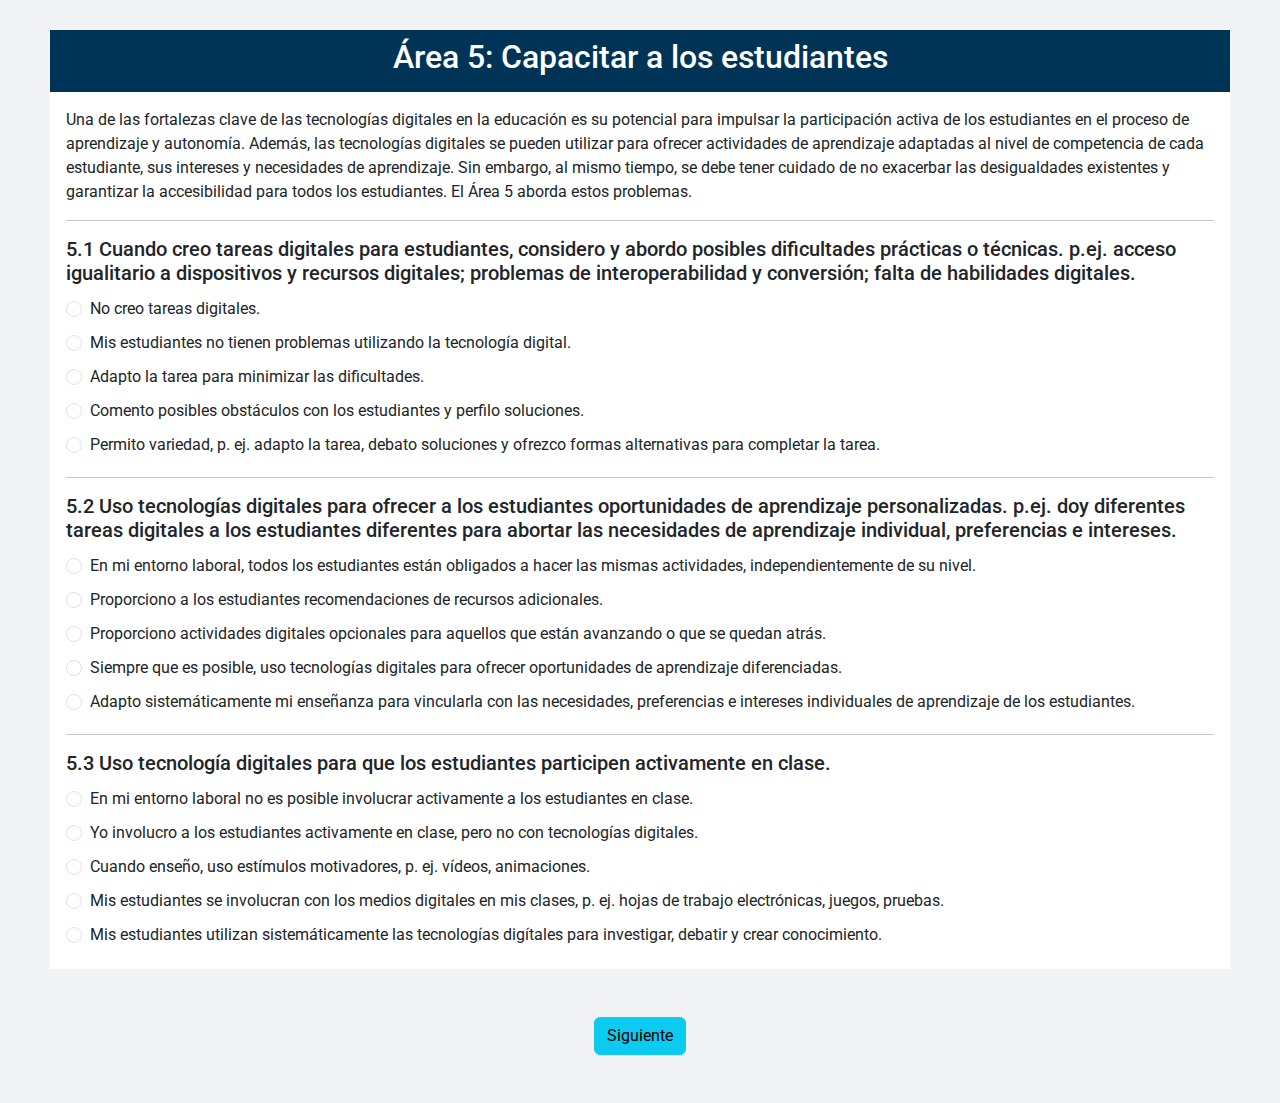
<file: HTML/area-5.html>
<!DOCTYPE html>
<html lang="en">

<head>
    <meta charset="UTF-8" />
    <meta http-equiv="X-UA-Compatible" content="IE=edge" />
    <meta name="viewport" content="width=device-width, initial-scale=1.0" />
    <link rel="shortcut icon" href="../IMG/logo.png" type="image/x-icon">
    <title>Área 5</title>
    <link rel="stylesheet" href="https://cdn.jsdelivr.net/npm/bootstrap@5.2.0-beta1/dist/css/bootstrap.min.css" />
    <link rel="stylesheet" href="../CSS/style.css" />
</head>

<body class="">
    <main class="container-fluid contenedor">
        <div class="caja">
            <div class="titulo-conte p-2">
                <h2 class="text-center">Área 5: Capacitar a los estudiantes </h1>
            </div>
            <div class="p-3">
                <div>
                    Una de las fortalezas clave de las tecnologías digitales en la educación es su potencial para
                    impulsar la participación activa de los estudiantes en el proceso de aprendizaje y autonomía.
                    Además, las tecnologías digitales se pueden utilizar para ofrecer actividades de aprendizaje
                    adaptadas al nivel de competencia de cada estudiante, sus intereses y necesidades de aprendizaje.
                    Sin embargo, al mismo tiempo, se debe tener cuidado de no exacerbar las desigualdades existentes y
                    garantizar la accesibilidad para todos los estudiantes. El Área 5 aborda estos problemas.
                </div>

                <hr>
                <div class="pregunta">
                    <div>
                        <h5>
                            5.1 Cuando creo tareas digitales para estudiantes, considero y abordo posibles dificultades
                            prácticas o técnicas. p.ej. acceso igualitario a dispositivos y recursos digitales;
                            problemas de interoperabilidad y conversión; falta de habilidades digitales.
                        </h5>
                    </div>
                    <div class="repuestas" role="radiogroup" id="resp51">
                        <div class="form-check py-1">
                            <input value="1" class="form-check-input" type="radio" name="p51" id="flexRadioDefault511">
                            <label class="form-check-label" for="flexRadioDefault511">
                                No creo tareas digitales.
                            </label>
                        </div>
                        <div class="form-check py-1">
                            <input value="2" class="form-check-input" type="radio" name="p51" id="flexRadioDefault512">
                            <label class="form-check-label" for="flexRadioDefault512">
                                Mis estudiantes no tienen problemas utilizando la tecnología digital.
                            </label>
                        </div>
                        <div class="form-check py-1">
                            <input value="3" class="form-check-input" type="radio" name="p51" id="flexRadioDefault513">
                            <label class="form-check-label" for="flexRadioDefault513">
                                Adapto la tarea para minimizar las dificultades.
                            </label>
                        </div>
                        <div class="form-check py-1">
                            <input value="4" class="form-check-input" type="radio" name="p51" id="flexRadioDefault514">
                            <label class="form-check-label" for="flexRadioDefault514">
                                Comento posibles obstáculos con los estudiantes y perfilo soluciones.
                            </label>
                        </div>
                        <div class="form-check py-1">
                            <input value="5" class="form-check-input" type="radio" name="p51" id="flexRadioDefault515">
                            <label class="form-check-label" for="flexRadioDefault515">
                                Permito variedad, p. ej. adapto la tarea, debato soluciones y ofrezco formas
                                alternativas para completar la tarea.
                            </label>
                        </div>
                    </div>

                    <hr>
                    <div>
                        <div class="pregunta p1-2">
                            <h5>
                                5.2 Uso tecnologías digitales para ofrecer a los estudiantes oportunidades de
                                aprendizaje personalizadas. p.ej. doy diferentes tareas digitales a los estudiantes
                                diferentes para abortar las necesidades de aprendizaje individual, preferencias e
                                intereses.
                            </h5>
                        </div>
                        <div class="repuestas" role="radiogroup" id="resp52">
                            <div class="form-check py-1">
                                <input value="1" class="form-check-input" type="radio" name="p52"
                                    id="flexRadioDefault521">
                                <label class="form-check-label" for="flexRadioDefault521">
                                    En mi entorno laboral, todos los estudiantes están obligados a hacer las mismas
                                    actividades, independientemente de su nivel.
                                </label>
                            </div>
                            <div class="form-check py-1">
                                <input value="2" class="form-check-input" type="radio" name="p52"
                                    id="flexRadioDefault522">
                                <label class="form-check-label" for="flexRadioDefault522">
                                    Proporciono a los estudiantes recomendaciones de recursos adicionales.
                                </label>
                            </div>
                            <div class="form-check py-1">
                                <input value="3" class="form-check-input" type="radio" name="p52"
                                    id="flexRadioDefault523">
                                <label class="form-check-label" for="flexRadioDefault523">
                                    Proporciono actividades digitales opcionales para aquellos que están avanzando o que
                                    se quedan atrás.
                                </label>
                            </div>
                            <div class="form-check py-1">
                                <input value="4" class="form-check-input" type="radio" name="p52"
                                    id="flexRadioDefault524">
                                <label class="form-check-label" for="flexRadioDefault524">
                                    Siempre que es posible, uso tecnologías digitales para ofrecer oportunidades de
                                    aprendizaje diferenciadas.
                                </label>
                            </div>
                            <div class="form-check py-1">
                                <input value="5" class="form-check-input" type="radio" name="p52"
                                    id="flexRadioDefault525">
                                <label class="form-check-label" for="flexRadioDefault525">
                                    Adapto sistemáticamente mi enseñanza para vincularla con las necesidades,
                                    preferencias e intereses individuales de aprendizaje de los estudiantes.
                                </label>
                            </div>
                        </div>
                    </div>

                    <hr>
                    <div>
                        <div class="pregunta p1-2">
                            <h5>
                                5.3 Uso tecnología digitales para que los estudiantes participen activamente en clase.
                            </h5>
                        </div>
                        <div class="repuestas" role="radiogroup" id="resp53">
                            <div class="form-check py-1">
                                <input value="1" class="form-check-input" type="radio" name="p53"
                                    id="flexRadioDefault531">
                                <label class="form-check-label" for="flexRadioDefault331">
                                    En mi entorno laboral no es posible involucrar activamente a los estudiantes en
                                    clase.
                                </label>
                            </div>
                            <div class="form-check py-1">
                                <input value="2" class="form-check-input" type="radio" name="p53"
                                    id="flexRadioDefault532">
                                <label class="form-check-label" for="flexRadioDefault532">
                                    Yo involucro a los estudiantes activamente en clase, pero no con tecnologías
                                    digitales.
                                </label>
                            </div>
                            <div class="form-check py-1">
                                <input value="3" class="form-check-input" type="radio" name="p53"
                                    id="flexRadioDefault533">
                                <label class="form-check-label" for="flexRadioDefault533">
                                    Cuando enseño, uso estímulos motivadores, p. ej. vídeos, animaciones.
                                </label>
                            </div>
                            <div class="form-check py-1">
                                <input value="4" class="form-check-input" type="radio" name="p53"
                                    id="flexRadioDefault534">
                                <label class="form-check-label" for="flexRadioDefault534">
                                    Mis estudiantes se involucran con los medios digitales en mis clases, p. ej. hojas
                                    de trabajo electrónicas, juegos, pruebas.
                                </label>
                            </div>
                            <div class="form-check py-1">
                                <input value="5" class="form-check-input" type="radio" name="p53"
                                    id="flexRadioDefault535">
                                <label class="form-check-label" for="flexRadioDefault535">
                                    Mis estudiantes utilizan sistemáticamente las tecnologías digítales para investigar,
                                    debatir y crear conocimiento.
                                </label>
                            </div>
                        </div>
                    </div>

                    
                </div>
            </div>
        </div>

    </main>

    <a id="bttnA5" data-bs-toggle="modal" href="#exampleModalToggleA5" role="button" class="noLink">
        <div class="btn-analizar d-flex justify-content-center py-5">
            <button type="button" class="btn btn-info" onclick="validarArea5()">
                Siguiente
            </button>
        </div>
    </a>

    <div class="modal fade" id="exampleModalToggleA5" aria-hidden="true" aria-labelledby="exampleModalToggleLabel"
        tabindex="-1">
        <div class="modal-dialog modal-dialog-centered">
            <div class="modal-content">
                <div class="modal-header">
                    <h5 class="modal-title" id="exampleModalToggleLabel">Espere...</h5>
                    <button type="button" class="btn-close" data-bs-dismiss="modal" aria-label="Close"></button>
                </div>
                <div class="modal-body">
                    Conteste todas las preguntas.
                </div>
            </div>
        </div>
    </div>

    <script defer src="https://cdn.jsdelivr.net/npm/bootstrap@5.2.0-beta1/dist/js/bootstrap.bundle.min.js"></script>
    <script src="../JS/main.js"></script>
</body>

</html>
</file>
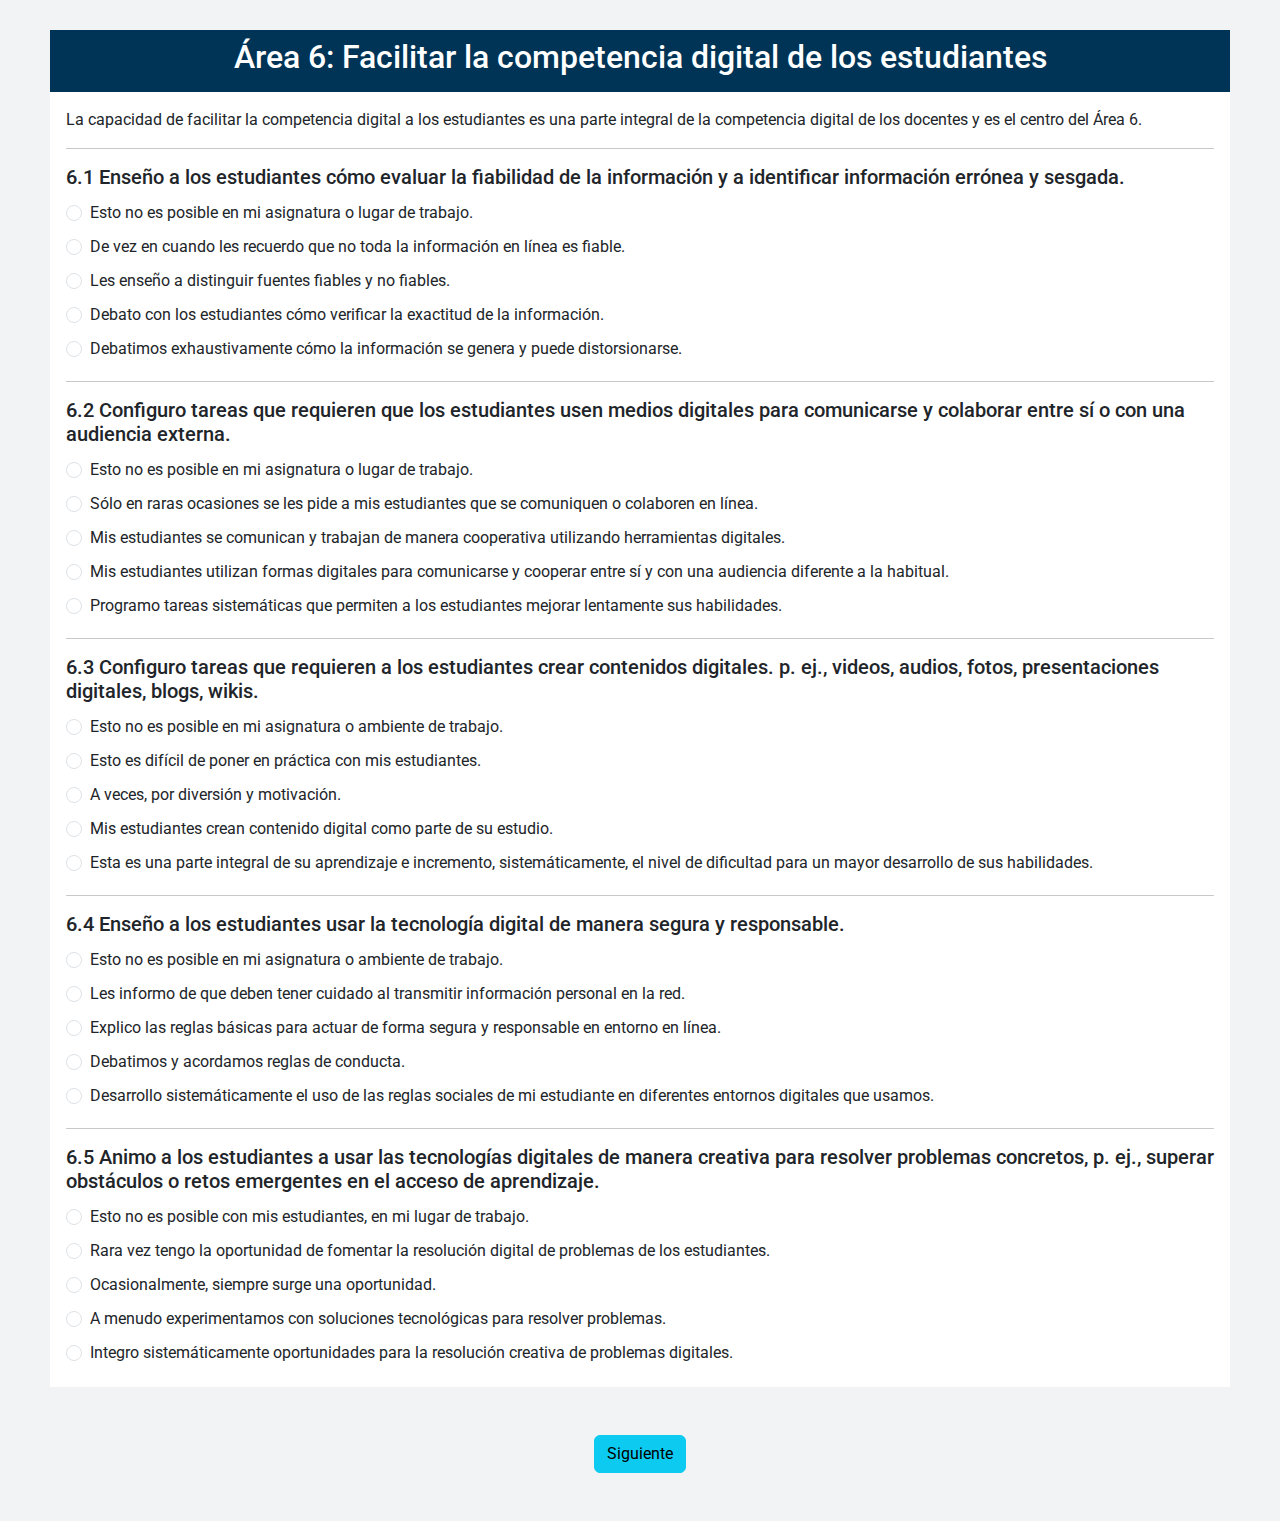
<file: HTML/area-6.html>
<!DOCTYPE html>
<html lang="en">

<head>
    <meta charset="UTF-8" />
    <meta http-equiv="X-UA-Compatible" content="IE=edge" />
    <meta name="viewport" content="width=device-width, initial-scale=1.0" />
    <link rel="shortcut icon" href="../IMG/logo.png" type="image/x-icon">
    <title>Área 6</title>
    <link rel="stylesheet" href="https://cdn.jsdelivr.net/npm/bootstrap@5.2.0-beta1/dist/css/bootstrap.min.css" />
    <link rel="stylesheet" href="../CSS/style.css" />
</head>

<body class="">
    <main class="container-fluid contenedor">
        <div class="caja">
            <div class="titulo-conte p-2">
                <h2 class="text-center">Área 6: Facilitar la competencia digital de los estudiantes </h1>
            </div>
            <div class="p-3">
                <div>
                    La capacidad de facilitar la competencia digital a los estudiantes es una parte integral de la
                    competencia digital de los docentes y es el centro del Área 6.
                </div>

                <hr>
                <div class="pregunta">
                    <div>
                        <h5>
                            6.1 Enseño a los estudiantes cómo evaluar la fiabilidad de la información y a identificar
                            información errónea y sesgada.
                        </h5>
                    </div>
                    <div class="repuestas" role="radiogroup" id="resp61">
                        <div class="form-check py-1">
                            <input value="1" class="form-check-input" type="radio" name="p61" id="flexRadioDefault611">
                            <label class="form-check-label" for="flexRadioDefault611">
                                Esto no es posible en mi asignatura o lugar de trabajo.
                            </label>
                        </div>
                        <div class="form-check py-1">
                            <input value="2" class="form-check-input" type="radio" name="p61" id="flexRadioDefault612">
                            <label class="form-check-label" for="flexRadioDefault612">
                                De vez en cuando les recuerdo que no toda la información en línea es fiable.
                            </label>
                        </div>
                        <div class="form-check py-1">
                            <input value="3" class="form-check-input" type="radio" name="p61" id="flexRadioDefault613">
                            <label class="form-check-label" for="flexRadioDefault613">
                                Les enseño a distinguir fuentes fiables y no fiables.
                            </label>
                        </div>
                        <div class="form-check py-1">
                            <input value="4" class="form-check-input" type="radio" name="p61" id="flexRadioDefault614">
                            <label class="form-check-label" for="flexRadioDefault614">
                                Debato con los estudiantes cómo verificar la exactitud de la información.
                            </label>
                        </div>
                        <div class="form-check py-1">
                            <input value="5" class="form-check-input" type="radio" name="p61" id="flexRadioDefault615">
                            <label class="form-check-label" for="flexRadioDefault615">
                                Debatimos exhaustivamente cómo la información se genera y puede distorsionarse.
                            </label>
                        </div>
                    </div>

                    <hr>
                    <div>
                        <div class="pregunta p1-2">
                            <h5>
                                6.2 Configuro tareas que requieren que los estudiantes usen medios digitales para
                                comunicarse y colaborar entre sí o con una audiencia externa.
                            </h5>
                        </div>
                        <div class="repuestas" role="radiogroup" id="resp62">
                            <div class="form-check py-1">
                                <input value="1" class="form-check-input" type="radio" name="p62"
                                    id="flexRadioDefault621">
                                <label class="form-check-label" for="flexRadioDefault621">
                                    Esto no es posible en mi asignatura o lugar de trabajo.
                                </label>
                            </div>
                            <div class="form-check py-1">
                                <input value="2" class="form-check-input" type="radio" name="p62"
                                    id="flexRadioDefault622">
                                <label class="form-check-label" for="flexRadioDefault622">
                                    Sólo en raras ocasiones se les pide a mis estudiantes que se comuniquen o colaboren
                                    en línea.
                                </label>
                            </div>
                            <div class="form-check py-1">
                                <input value="3" class="form-check-input" type="radio" name="p62"
                                    id="flexRadioDefault623">
                                <label class="form-check-label" for="flexRadioDefault623">
                                    Mis estudiantes se comunican y trabajan de manera cooperativa utilizando
                                    herramientas digitales.
                                </label>
                            </div>
                            <div class="form-check py-1">
                                <input value="4" class="form-check-input" type="radio" name="p62"
                                    id="flexRadioDefault624">
                                <label class="form-check-label" for="flexRadioDefault624">
                                    Mis estudiantes utilizan formas digitales para comunicarse y cooperar entre sí y con
                                    una audiencia diferente a la habitual.
                                </label>
                            </div>
                            <div class="form-check py-1">
                                <input value="5" class="form-check-input" type="radio" name="p62"
                                    id="flexRadioDefault625">
                                <label class="form-check-label" for="flexRadioDefault625">
                                    Programo tareas sistemáticas que permiten a los estudiantes mejorar lentamente sus
                                    habilidades.
                                </label>
                            </div>
                        </div>
                    </div>

                    <hr>
                    <div>
                        <div class="pregunta p1-2">
                            <h5>
                                6.3 Configuro tareas que requieren a los estudiantes crear contenidos digitales. p. ej.,
                                videos, audios, fotos, presentaciones digitales, blogs, wikis.
                            </h5>
                        </div>
                        <div class="repuestas" role="radiogroup" id="resp63">
                            <div class="form-check py-1">
                                <input value="1" class="form-check-input" type="radio" name="p63"
                                    id="flexRadioDefault631">
                                <label class="form-check-label" for="flexRadioDefault631">
                                    Esto no es posible en mi asignatura o ambiente de trabajo.
                                </label>
                            </div>
                            <div class="form-check py-1">
                                <input value="2" class="form-check-input" type="radio" name="p63"
                                    id="flexRadioDefault632">
                                <label class="form-check-label" for="flexRadioDefault632">
                                    Esto es difícil de poner en práctica con mis estudiantes.
                                </label>
                            </div>
                            <div class="form-check py-1">
                                <input value="3" class="form-check-input" type="radio" name="p63"
                                    id="flexRadioDefault633">
                                <label class="form-check-label" for="flexRadioDefault633">
                                    A veces, por diversión y motivación.
                                </label>
                            </div>
                            <div class="form-check py-1">
                                <input value="4" class="form-check-input" type="radio" name="p63"
                                    id="flexRadioDefault634">
                                <label class="form-check-label" for="flexRadioDefault634">
                                    Mis estudiantes crean contenido digital como parte de su estudio.
                                </label>
                            </div>
                            <div class="form-check py-1">
                                <input value="5" class="form-check-input" type="radio" name="p63"
                                    id="flexRadioDefault635">
                                <label class="form-check-label" for="flexRadioDefault635">
                                    Esta es una parte integral de su aprendizaje e incremento, sistemáticamente, el
                                    nivel de dificultad para un mayor desarrollo de sus habilidades.
                                </label>
                            </div>
                        </div>
                    </div>

                    <hr>
                    <div>
                        <div class="pregunta p1-2">
                            <h5>
                                6.4 Enseño a los estudiantes usar la tecnología digital de manera segura y responsable.
                            </h5>
                        </div>
                        <div class="repuestas" role="radiogroup" id="resp64">
                            <div class="form-check py-1">
                                <input value="1" class="form-check-input" type="radio" name="p64"
                                    id="flexRadioDefault641">
                                <label class="form-check-label" for="flexRadioDefault641">
                                    Esto no es posible en mi asignatura o ambiente de trabajo.
                                </label>
                            </div>
                            <div class="form-check py-1">
                                <input value="2" class="form-check-input" type="radio" name="p64"
                                    id="flexRadioDefault642">
                                <label class="form-check-label" for="flexRadioDefault642">
                                    Les informo de que deben tener cuidado al transmitir información personal en la red.
                                </label>
                            </div>
                            <div class="form-check py-1">
                                <input value="3" class="form-check-input" type="radio" name="p64"
                                    id="flexRadioDefault643">
                                <label class="form-check-label" for="flexRadioDefault643">
                                    Explico las reglas básicas para actuar de forma segura y responsable en entorno en
                                    línea.
                                </label>
                            </div>
                            <div class="form-check py-1">
                                <input value="4" class="form-check-input" type="radio" name="p64"
                                    id="flexRadioDefault644">
                                <label class="form-check-label" for="flexRadioDefault644">
                                    Debatimos y acordamos reglas de conducta.
                                </label>
                            </div>
                            <div class="form-check py-1">
                                <input value="5" class="form-check-input" type="radio" name="p64"
                                    id="flexRadioDefault645">
                                <label class="form-check-label" for="flexRadioDefault645">
                                    Desarrollo sistemáticamente el uso de las reglas sociales de mi estudiante en
                                    diferentes entornos digitales que usamos.
                                </label>
                            </div>
                        </div>
                    </div>

                    <hr>
                    <div>
                        <div class="pregunta p1-2">
                            <h5>
                                6.5 Animo a los estudiantes a usar las tecnologías digitales de manera creativa para
                                resolver problemas concretos, p. ej., superar obstáculos o retos emergentes en el acceso
                                de aprendizaje.
                            </h5>
                        </div>
                        <div class="repuestas" role="radiogroup" id="resp65">
                            <div class="form-check py-1">
                                <input value="1" class="form-check-input" type="radio" name="p65"
                                    id="flexRadioDefault651">
                                <label class="form-check-label" for="flexRadioDefault651">
                                    Esto no es posible con mis estudiantes, en mi lugar de trabajo.
                                </label>
                            </div>
                            <div class="form-check py-1">
                                <input value="2" class="form-check-input" type="radio" name="p65"
                                    id="flexRadioDefault652">
                                <label class="form-check-label" for="flexRadioDefault652">
                                    Rara vez tengo la oportunidad de fomentar la resolución digital de problemas de los
                                    estudiantes.
                                </label>
                            </div>
                            <div class="form-check py-1">
                                <input value="3" class="form-check-input" type="radio" name="p65"
                                    id="flexRadioDefault653">
                                <label class="form-check-label" for="flexRadioDefault653">
                                    Ocasionalmente, siempre surge una oportunidad.
                                </label>
                            </div>
                            <div class="form-check py-1">
                                <input value="4" class="form-check-input" type="radio" name="p65"
                                    id="flexRadioDefault654">
                                <label class="form-check-label" for="flexRadioDefault654">
                                    A menudo experimentamos con soluciones tecnológicas para resolver problemas.
                                </label>
                            </div>
                            <div class="form-check py-1">
                                <input value="5" class="form-check-input" type="radio" name="p65"
                                    id="flexRadioDefault655">
                                <label class="form-check-label" for="flexRadioDefault655">
                                    Integro sistemáticamente oportunidades para la resolución creativa de problemas
                                    digitales.
                                </label>
                            </div>
                        </div>
                    </div>


                </div>
            </div>
        </div>

    </main>

    <a id="bttnA6" data-bs-toggle="modal" href="#exampleModalToggleA6" role="button" class="noLink">
        <div class="btn-analizar d-flex justify-content-center py-5">
            <button type="button" class="btn btn-info" onclick="validarArea6()">
                Siguiente
            </button>
        </div>
    </a>

    <div class="modal fade" id="exampleModalToggleA6" aria-hidden="true" aria-labelledby="exampleModalToggleLabel"
        tabindex="-1">
        <div class="modal-dialog modal-dialog-centered">
            <div class="modal-content">
                <div class="modal-header">
                    <h5 class="modal-title" id="exampleModalToggleLabel">Espere...</h5>
                    <button type="button" class="btn-close" data-bs-dismiss="modal" aria-label="Close"></button>
                </div>
                <div class="modal-body">
                    Conteste todas las preguntas.
                </div>
            </div>
        </div>
    </div>

    <script defer src="https://cdn.jsdelivr.net/npm/bootstrap@5.2.0-beta1/dist/js/bootstrap.bundle.min.js"></script>
    <script src="../JS/main.js"></script>
</body>

</html>
</file>
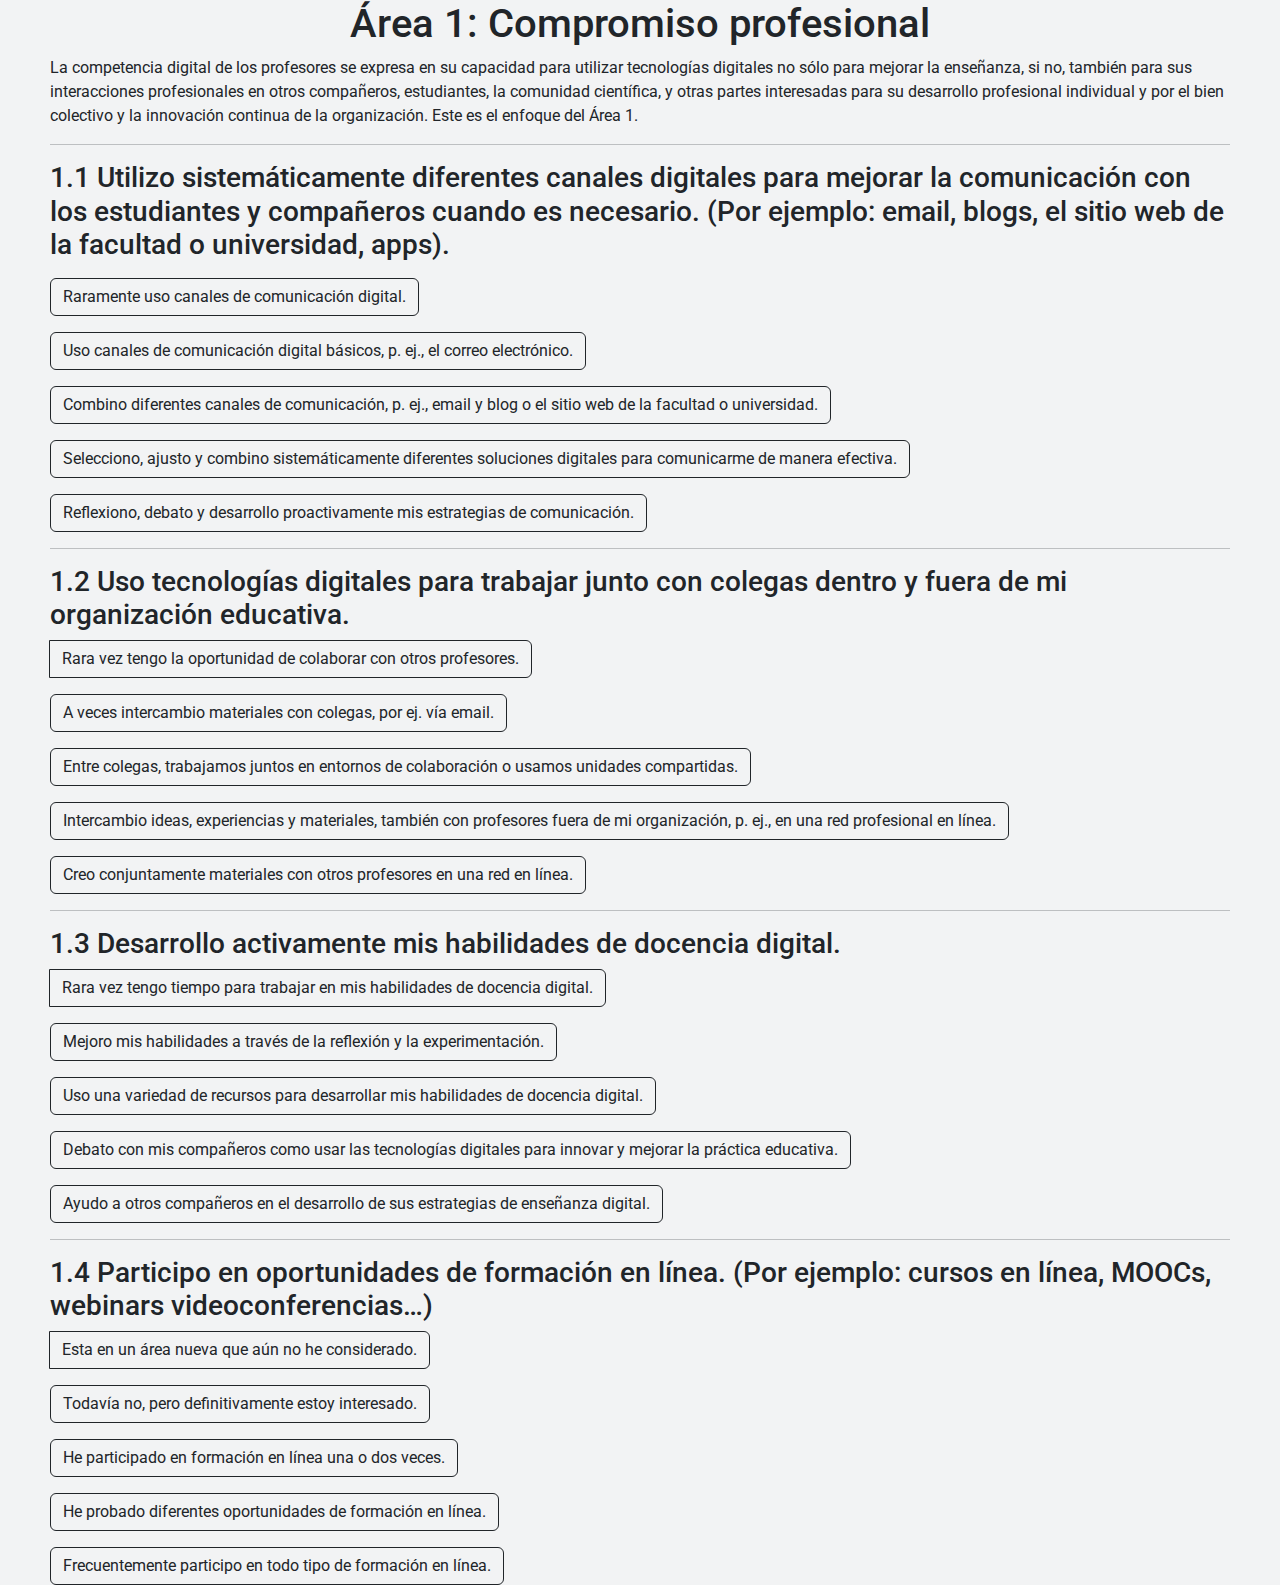
<file: HTML/area.html>
<!DOCTYPE html>
<html lang="en">

<head>
    <meta charset="UTF-8" />
    <meta http-equiv="X-UA-Compatible" content="IE=edge" />
    <meta name="viewport" content="width=device-width, initial-scale=1.0" />
    <title>Área 1</title>
    <link rel="stylesheet" href="https://cdn.jsdelivr.net/npm/bootstrap@5.2.0-beta1/dist/css/bootstrap.min.css" />
    <link rel="stylesheet" href="../CSS/style.css" />
</head>

<body class="">
    <main class="container-fluid contenedor">
        <h1 class="text-center">Área 1: Compromiso profesional</h1>

        <div>
            La competencia digital de los profesores se expresa en su capacidad para
            utilizar tecnologías digitales no sólo para mejorar la enseñanza, si no,
            también para sus interacciones profesionales en otros compañeros,
            estudiantes, la comunidad científica, y otras partes interesadas para su
            desarrollo profesional individual y por el bien colectivo y la
            innovación continua de la organización. Este es el enfoque del Área 1.
        </div>

        <div>
            <hr>
            <h3>
                1.1 Utilizo sistemáticamente diferentes canales digitales para mejorar
                la comunicación con los estudiantes y compañeros cuando es necesario.
                (Por ejemplo: email, blogs, el sitio web de la facultad o universidad,
                apps).
            </h3>
            <div class="">
                <div class="my-3"></div><button type="button" class="btn btn-outline-dark">
                    Raramente uso canales de comunicación digital.
                </button>
            </div>
            <div class="my-3"></div><button type="button" class="btn btn-outline-dark">
                Uso canales de comunicación digital básicos, p. ej., el correo
                electrónico.
            </button>
        </div>
        <div class="my-3"></div><button type="button" class="btn btn-outline-dark">
            Combino diferentes canales de comunicación, p. ej., email y blog o
            el sitio web de la facultad o universidad.
        </button></div>
        <div class="my-3"></div><button type="button" class="btn btn-outline-dark">
            Selecciono, ajusto y combino sistemáticamente diferentes soluciones
            digitales para comunicarme de manera efectiva.
        </button></div>
        <div class="my-3"></div><button type="button" class="btn btn-outline-dark">
            Reflexiono, debato y desarrollo proactivamente mis estrategias de
            comunicación.
        </button></div>
        </div>
        </div>
        <hr>
        <div>
            <h3>
                1.2 Uso tecnologías digitales para trabajar junto con colegas dentro y fuera de mi organización
                educativa.
            </h3>
            <div class="btn-group">
                <div class="my-3"></div><button type="button" class="btn btn-outline-dark">
                    Rara vez tengo la oportunidad de colaborar con otros profesores.
                </button>
            </div>
            <div class="my-3"></div><button type="button" class="btn btn-outline-dark">
                A veces intercambio materiales con colegas, por ej. vía email.
            </button>
        </div>
        <div class="my-3"></div><button type="button" class="btn btn-outline-dark">
            Entre colegas, trabajamos juntos en entornos de colaboración o usamos unidades compartidas.
        </button></div>
        <div class="my-3"></div><button type="button" class="btn btn-outline-dark">
            Intercambio ideas, experiencias y materiales, también con profesores fuera de mi organización, p. ej., en
            una red
            profesional en línea.
        </button></div>
        <div class="my-3"></div><button type="button" class="btn btn-outline-dark">
            Creo conjuntamente materiales con otros profesores en una red en línea.
        </button></div>
        </div>
        </div>
        <hr>
        <div>
            <h3>
                1.3 Desarrollo activamente mis habilidades de docencia digital.
            </h3>
            <div class="btn-group">
                <div class="my-3"></div><button type="button" class="btn btn-outline-dark">
                    Rara vez tengo tiempo para trabajar en mis habilidades de docencia digital.
                </button>
            </div>
            <div class="my-3"></div><button type="button" class="btn btn-outline-dark">
                Mejoro mis habilidades a través de la reflexión y la experimentación.
            </button>
        </div>
        <div class="my-3"></div><button type="button" class="btn btn-outline-dark">
            Uso una variedad de recursos para desarrollar mis habilidades de docencia digital.
        </button></div>
        <div class="my-3"></div><button type="button" class="btn btn-outline-dark">
            Debato con mis compañeros como usar las tecnologías digitales para innovar y mejorar la práctica educativa.
        </button></div>
        <div class="my-3"></div><button type="button" class="btn btn-outline-dark">
            Ayudo a otros compañeros en el desarrollo de sus estrategias de enseñanza digital.
        </button></div>
        </div>
        </div>
        <hr>
        <div>
            <h3>
                1.4 Participo en oportunidades de formación en línea. (Por ejemplo: cursos en línea, MOOCs, webinars
                videoconferencias…)
            </h3>
            <div class="btn-group">
                <div class="my-3"></div><button type="button" class="btn btn-outline-dark">
                    Esta en un área nueva que aún no he considerado.
                </button>
            </div>
            <div class="my-3"></div><button type="button" class="btn btn-outline-dark">
                Todavía no, pero definitivamente estoy interesado.
            </button>
        </div>
        <div class="my-3"></div><button type="button" class="btn btn-outline-dark">
            He participado en formación en línea una o dos veces.
        </button></div>
        <div class="my-3"></div><button type="button" class="btn btn-outline-dark">
            He probado diferentes oportunidades de formación en línea.
        </button></div>
        <div class="my-3"></div><button type="button" class="btn btn-outline-dark">
            Frecuentemente participo en todo tipo de formación en línea.
        </button></div>
        </div>
        </div>


    </main>

    <script defer src="https://cdn.jsdelivr.net/npm/bootstrap@5.2.0-beta1/dist/js/bootstrap.bundle.min.js"></script>
</body>

</html>
</file>
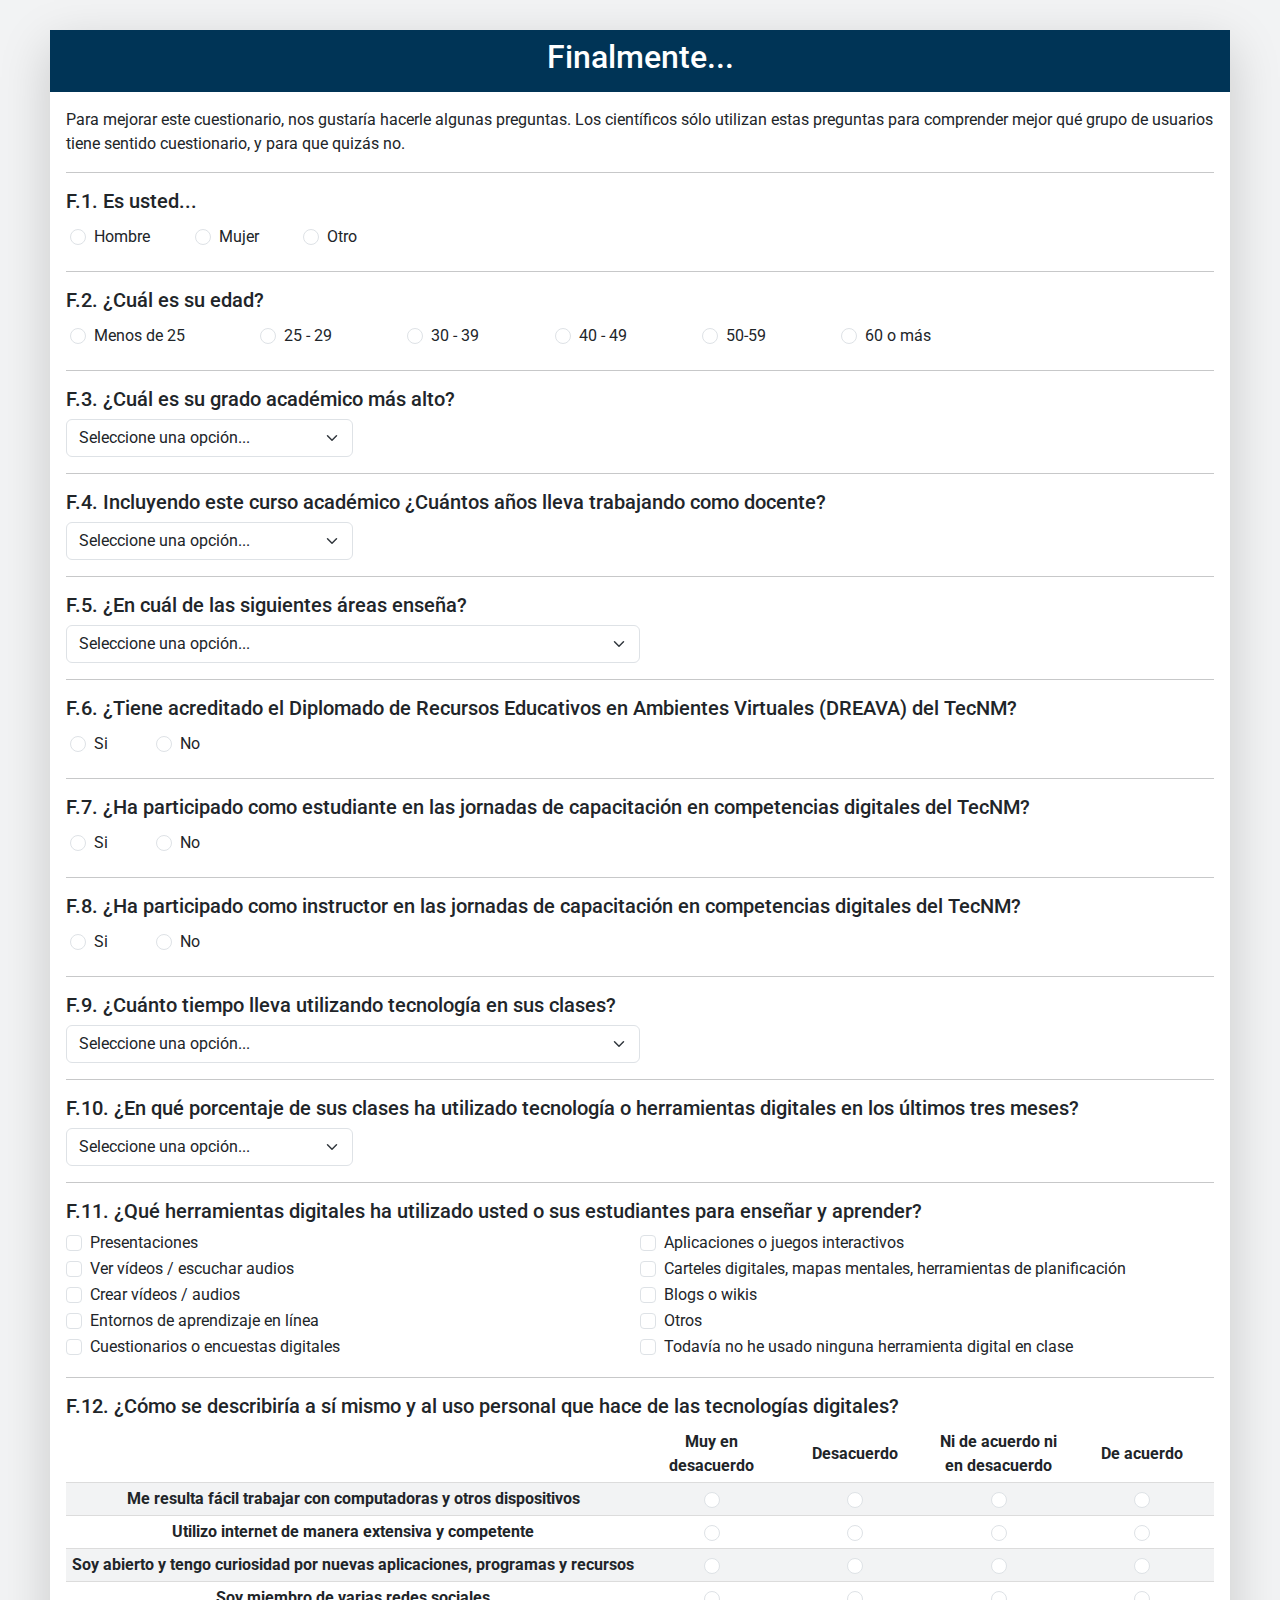
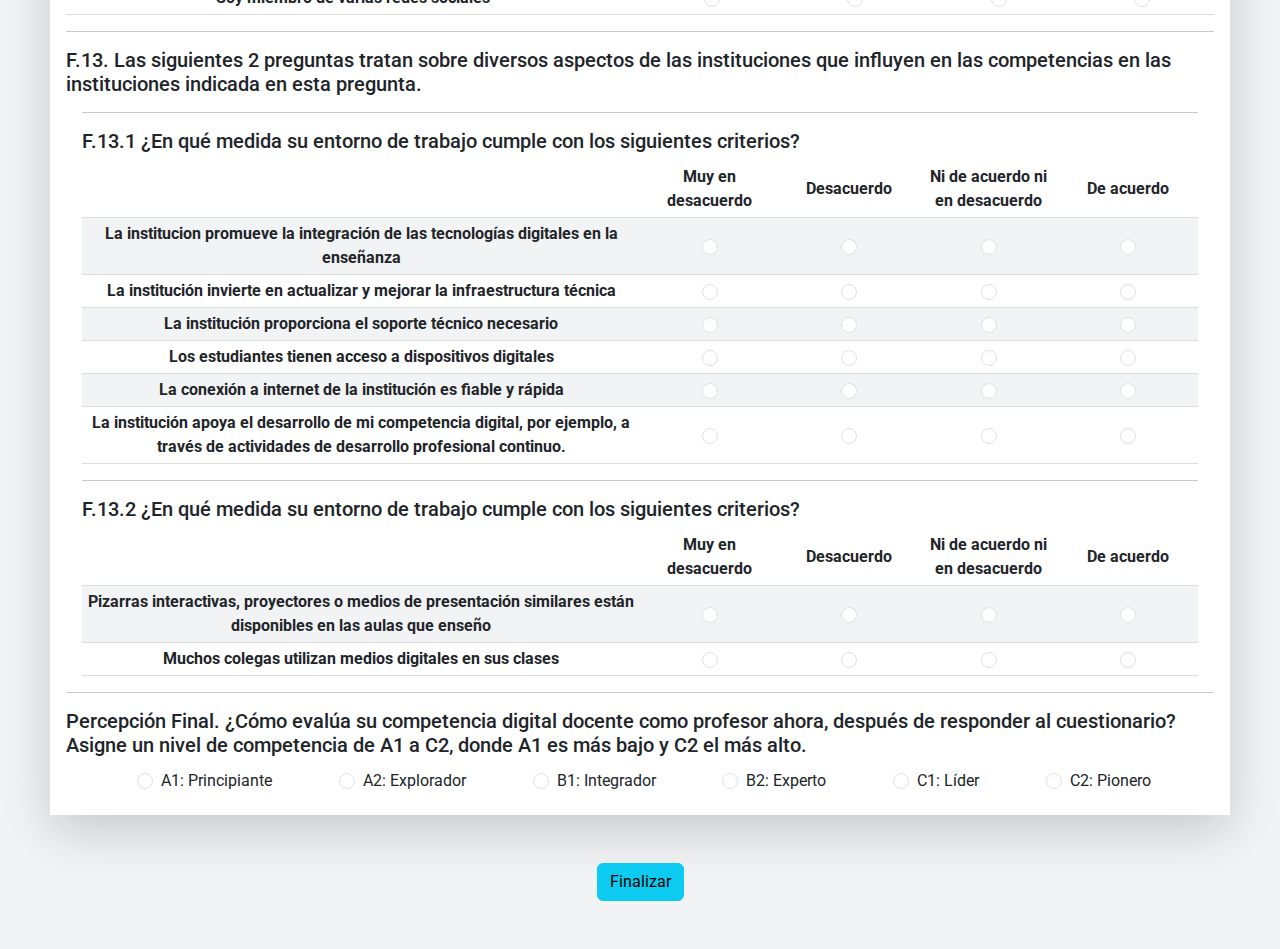
<file: HTML/datos.html>
<!DOCTYPE html>
<html lang="en">

<head>
    <meta charset="UTF-8" />
    <meta http-equiv="X-UA-Compatible" content="IE=edge" />
    <meta name="viewport" content="width=device-width, initial-scale=1.0" />
    <link rel="shortcut icon" href="../IMG/logo.png" type="image/x-icon">
    <title>Final</title>
    <link rel="stylesheet" href="https://cdn.jsdelivr.net/npm/bootstrap@5.2.0-beta1/dist/css/bootstrap.min.css" />
    <link rel="stylesheet" href="../CSS/style.css" />
</head>

<body class="">
    <main class="container-fluid contenedor">
        <div class="caja shadow-lg">
            <div class="titulo-conte p-2">
                <h2 class="text-center">Finalmente... </h1>
            </div>
            <div class="p-3">
                <div>
                    Para mejorar este cuestionario, nos gustaría hacerle algunas preguntas. Los científicos sólo
                    utilizan estas preguntas para comprender mejor qué grupo de usuarios tiene sentido cuestionario, y
                    para que quizás no.
                </div>

                <hr>
                <div class="pregunta">
                    <div>
                        <h5>
                            F.1. Es usted...
                        </h5>
                    </div>
                    <div class="repuestas mx-1 w-25 d-flex justify-content-between flex-wrap" id="respf1">
                        <div class="form-check py-1">
                            <input value="1" class="form-check-input" type="radio" name="pf1" id="flexRadioDefaultf11">
                            <label class="form-check-label" for="flexRadioDefaultf11">
                                Hombre
                            </label>
                        </div>
                        <div class="form-check py-1">
                            <input value="2" class="form-check-input" type="radio" name="pf1" id="flexRadioDefaultf12">
                            <label class="form-check-label" for="flexRadioDefaultf12">
                                Mujer
                            </label>
                        </div>
                        <div class="form-check py-1">
                            <input value="3" class="form-check-input" type="radio" name="pf1" id="flexRadioDefaultf13">
                            <label class="form-check-label" for="flexRadioDefaultf13">
                                Otro
                            </label>
                        </div>
                    </div>
                </div>

                <hr>
                <div class="pregunta p1-2">
                    <h5>
                        F.2. ¿Cuál es su edad?
                    </h5>
                    <div class="repuestas mx-1 w-75 d-flex justify-content-between align-items-center flex-wrap"
                        id="respf2">
                        <div class="form-check py-1">
                            <input value="1" class="form-check-input" type="radio" name="pf2" id="flexRadioDefaultf21">
                            <label class="form-check-label" for="flexRadioDefaultf21">
                                Menos de 25
                            </label>
                        </div>
                        <div class="form-check py-1">
                            <input value="2" class="form-check-input" type="radio" name="pf2" id="flexRadioDefaultf22">
                            <label class="form-check-label" for="flexRadioDefaultf22">
                                25 - 29
                            </label>
                        </div>
                        <div class="form-check py-1">
                            <input value="3" class="form-check-input" type="radio" name="pf2" id="flexRadioDefaultf23">
                            <label class="form-check-label" for="flexRadioDefaultf23">
                                30 - 39
                            </label>
                        </div>
                        <div class="form-check py-1">
                            <input value="4" class="form-check-input" type="radio" name="pf2" id="flexRadioDefaultf24">
                            <label class="form-check-label" for="flexRadioDefaultf24">
                                40 - 49
                            </label>
                        </div>
                        <div class="form-check py-1">
                            <input value="5" class="form-check-input" type="radio" name="pf2" id="flexRadioDefaultf25">
                            <label class="form-check-label" for="flexRadioDefaultf25">
                                50-59
                            </label>
                        </div>
                        <div class="form-check py-1">
                            <input value="6" class="form-check-input" type="radio" name="pf2" id="flexRadioDefaultf26">
                            <label class="form-check-label" for="flexRadioDefaultf26">
                                60 o más
                            </label>
                        </div>
                    </div>
                </div>

                <hr>
                <div>
                    <div class="pregunta p1-2">
                        <h5>
                            F.3. ¿Cuál es su grado académico más alto?
                        </h5>
                    </div>
                    <div class="repuestas w-25">
                        <select class="form-select" aria-label="Default select example" id="respf3">
                            <option value="0" selected>Seleccione una opción...</option>
                            <option value="1">Licenciatura</option>
                            <option value="2">Maestría</option>
                            <option value="3">Doctorado</option>
                        </select>
                    </div>
                </div>

                <hr>
                <div>
                    <div class="pregunta p1-2">
                        <h5>
                            F.4. Incluyendo este curso académico ¿Cuántos años lleva trabajando como docente?
                        </h5>
                    </div>
                    <div class="repuestas w-25">
                        <select class="form-select" aria-label="Default select example" id="respf4">
                            <option value="0" selected>Seleccione una opción...</option>
                            <option value="1">1 - 3</option>
                            <option value="2">4 - 5</option>
                            <option value="3">6 - 9</option>
                            <option value="4">10 - 14</option>
                            <option value="5">15 - 19</option>
                            <option value="6">Más de 20</option>
                            <option value="7">Prefiero no responder</option>
                        </select>
                    </div>
                </div>

                <hr>
                <div>
                    <div class="pregunta p1-2">
                        <h5>
                            F.5. ¿En cuál de las siguientes áreas enseña?
                        </h5>
                    </div>
                    <div class="repuestas w-50">
                        <select class="form-select" aria-label="Default select example" id="respf5">
                            <option value="0" selected>Seleccione una opción...</option>
                            <option value="1">Ingeniería en Administración</option>
                            <option value="2">Ingeniería en Gestión Empresarial</option>
                            <option value="3">Ingeniería Industrial</option>
                            <option value="4">Ingeniería en Animación Digital y Efectos Visuales</option>
                            <option value="5">Ingeniería en Sistemas Computacionales</option>
                            <option value="6">Ingeniería Informática </option>
                            <option value="7">Ingeniería Eléctrica</option>
                            <option value="8">Ingeniería Electrónica</option>
                            <option value="9">Ingeniería Mecánica</option>
                            <option value="10">Ingeniería Mecatrónica</option>
                            <option value="11">Ingeniería Química </option>
                            <option value="12">Ingeniería Bioquímica</option>
                            <option value="13">Ingeniería Petrolera</option>
                        </select>
                    </div>
                </div>

                <hr>
                <div class="pregunta">
                    <div>
                        <h5>
                            F.6. ¿Tiene acreditado el Diplomado de Recursos Educativos en Ambientes Virtuales
                            (DREAVA)
                            del TecNM?
                        </h5>
                    </div>
                    <div class="repuestas mx-1 d-flex bd-highlight" id="respf6">
                        <div class="form-check py-1">
                            <input value="1" class="form-check-input" type="radio" name="pf6" id="flexRadioDefaultf61">
                            <label class="form-check-label" for="flexRadioDefaultf61">
                                Si
                            </label>
                        </div>
                        <div class="form-check py-1 mx-5">
                            <input value="2" class="form-check-input" type="radio" name="pf6" id="flexRadioDefaultf62">
                            <label class="form-check-label" for="flexRadioDefaultf62">
                                No
                            </label>
                        </div>
                    </div>
                </div>

                <hr>
                <div class="pregunta">
                    <div>
                        <h5>
                            F.7. ¿Ha participado como estudiante en las jornadas de capacitación en competencias
                            digitales del TecNM?
                        </h5>
                    </div>
                    <div class="repuestas mx-1 d-flex bd-highlight" id="respf7">
                        <div class="form-check py-1">
                            <input value="1" class="form-check-input" type="radio" name="pf7" id="flexRadioDefaultf71">
                            <label class="form-check-label" for="flexRadioDefaultf71">
                                Si
                            </label>
                        </div>
                        <div class="form-check py-1 mx-5">
                            <input value="2" class="form-check-input" type="radio" name="pf7" id="flexRadioDefaultf72">
                            <label class="form-check-label" for="flexRadioDefaultf72">
                                No
                            </label>
                        </div>
                    </div>
                </div>

                <hr>
                <div class="pregunta">
                    <div>
                        <h5>
                            F.8. ¿Ha participado como instructor en las jornadas de capacitación en competencias
                            digitales del TecNM?
                        </h5>
                    </div>
                    <div class="repuestas mx-1 d-flex bd-highlight" id="respf8">
                        <div class="form-check py-1">
                            <input value="1" class="form-check-input" type="radio" name="pf8" id="flexRadioDefaultf81">
                            <label class="form-check-label" for="flexRadioDefaultf81">
                                Si
                            </label>
                        </div>
                        <div class="form-check py-1 mx-5">
                            <input value="2" class="form-check-input" type="radio" name="pf8" id="flexRadioDefaultf82">
                            <label class="form-check-label" for="flexRadioDefaultf82">
                                No
                            </label>
                        </div>
                    </div>
                </div>

                <hr>
                <div>
                    <div class="pregunta p1-2">
                        <h5>
                            F.9. ¿Cuánto tiempo lleva utilizando tecnología en sus clases?
                        </h5>
                    </div>
                    <div class="repuestas w-50">
                        <select class="form-select" aria-label="Default select example" id="respf9">
                            <option value="0" selected>Seleccione una opción...</option>
                            <option value="1">Todavía no he utilizado tecnología en mis clases</option>
                            <option value="2">Menos de 1 año</option>
                            <option value="3">1-3 años</option>
                            <option value="4">4-5 años</option>
                            <option value="5">6-9 años</option>
                            <option value="6">10-14 años</option>
                            <option value="7">15-19 años</option>
                            <option value="8">20 años o más</option>
                        </select>
                    </div>
                </div>

                <hr>
                <div>
                    <div class="pregunta p1-2">
                        <h5>
                            F.10. ¿En qué porcentaje de sus clases ha utilizado tecnología o herramientas digitales
                            en
                            los últimos tres meses?
                        </h5>
                    </div>
                    <div class="repuestas w-25">
                        <select class="form-select" aria-label="Default select example" id="respf10">
                            <option value="0" selected>Seleccione una opción...</option>
                            <option value="1">0-10%</option>
                            <option value="2">11-25%</option>
                            <option value="3">26-50%</option>
                            <option value="4">51-75%</option>
                            <option value="5">76-100%</option>
                        </select>
                    </div>
                </div>

                <hr>
                <div>
                    <div class="pregunta p1-2">
                        <h5>
                            F.11. ¿Qué herramientas digitales ha utilizado usted o sus estudiantes para enseñar y
                            aprender?
                        </h5>
                    </div>
                    <div class="repuestas w-100 d-flex" id="respf11">
                        <div class="w-50">
                            <div class="form-check">
                                <input class="form-check-input" type="checkbox" value="1" id="resp111">
                                <label class="form-check-label" for="resp111">
                                    Presentaciones
                                </label>
                            </div>
                            <div class="form-check">
                                <input class="form-check-input" type="checkbox" value="2" id="resp112">
                                <label class="form-check-label" for="resp112">
                                    Ver vídeos / escuchar audios
                                </label>
                            </div>
                            <div class="form-check">
                                <input class="form-check-input" type="checkbox" value="3" id="resp113">
                                <label class="form-check-label" for="resp113">
                                    Crear vídeos / audios
                                </label>
                            </div>
                            <div class="form-check">
                                <input class="form-check-input" type="checkbox" value="4" id="resp114">
                                <label class="form-check-label" for="resp114">
                                    Entornos de aprendizaje en línea
                                </label>
                            </div>
                            <div class="form-check">
                                <input class="form-check-input" type="checkbox" value="5" id="resp115">
                                <label class="form-check-label" for="resp115">
                                    Cuestionarios o encuestas digitales
                                </label>
                            </div>
                        </div>
                        <div class="w-50">
                            <div class="form-check">
                                <input class="form-check-input" type="checkbox" value="6" id="resp116">
                                <label class="form-check-label" for="resp116">
                                    Aplicaciones o juegos interactivos
                                </label>
                            </div>
                            <div class="form-check">
                                <input class="form-check-input" type="checkbox" value="7" id="resp117">
                                <label class="form-check-label" for="resp117">
                                    Carteles digitales, mapas mentales, herramientas de planificación
                                </label>
                            </div>
                            <div class="form-check">
                                <input class="form-check-input" type="checkbox" value="8" id="resp118">
                                <label class="form-check-label" for="resp118">
                                    Blogs o wikis
                                </label>
                            </div>
                            <div class="form-check">
                                <input class="form-check-input" type="checkbox" value="9" id="resp119">
                                <label class="form-check-label" for="resp119">
                                    Otros
                                </label>
                            </div>
                            <div class="form-check">
                                <input class="form-check-input" type="checkbox" value="10" id="resp1110">
                                <label class="form-check-label" for="resp1110">
                                    Todavía no he usado ninguna herramienta digital en clase
                                </label>
                            </div>
                        </div>
                    </div>
                </div>

                <hr>
                <div>
                    <div class="pregunta p1-2">
                        <h5>
                            F.12. ¿Cómo se describiría a sí mismo y al uso personal que hace de las tecnologías
                            digitales?
                        </h5>
                    </div>
                    <div class="repuestas text-center">
                        <div class="grid-css">
                            <div class="linea-abajo"></div>
                            <div class="grid-opc fw-bolder linea-abajo">
                                <div class="d-flex justify-content-center align-items-center p-1">
                                    Muy en desacuerdo
                                </div>
                                <div class="d-flex justify-content-center align-items-center p-1">
                                    Desacuerdo
                                </div>
                                <div class="d-flex justify-content-center align-items-center p-1">
                                    Ni de acuerdo ni en desacuerdo
                                </div>
                                <div class="d-flex justify-content-center align-items-center p-1">
                                    De acuerdo
                                </div>
                            </div>

                            <div
                                class="d-flex justify-content-center align-items-center fondo-gris fw-bold linea-abajo p-1">
                                Me resulta fácil trabajar con computadoras y otros dispositivos
                            </div>
                            <div class="grid-opc fondo-gris linea-abajo" id="respf121">
                                <div class="d-flex justify-content-center align-items-center">
                                    <div class="form-check d-flex justify-content-center align-items-center">
                                        <input value="1" class="form-check-input" type="radio" name="pf121">
                                    </div>
                                </div>
                                <div class="d-flex justify-content-center align-items-center">
                                    <div class="form-check d-flex justify-content-center align-items-center">
                                        <input value="2" class="form-check-input" type="radio" name="pf121">
                                    </div>
                                </div>
                                <div class="d-flex justify-content-center align-items-center">
                                    <div class="form-check d-flex justify-content-center align-items-center">
                                        <input value="3" class="form-check-input" type="radio" name="pf121">
                                    </div>
                                </div>
                                <div class="d-flex justify-content-center align-items-center">
                                    <div class="form-check d-flex justify-content-center align-items-center">
                                        <input value="4" class="form-check-input" type="radio" name="pf121">
                                    </div>
                                </div>
                            </div>

                            <div class="d-flex justify-content-center align-items-center fw-bold linea-abajo p-1">
                                Utilizo internet de manera extensiva y competente
                            </div>
                            <div class="grid-opc linea-abajo" id="respf122">
                                <div class="d-flex justify-content-center align-items-center">
                                    <div class="form-check d-flex justify-content-center align-items-center">
                                        <input value="1" class="form-check-input " type="radio" name="pf122">
                                    </div>
                                </div>
                                <div class="d-flex justify-content-center align-items-center">
                                    <div class="form-check d-flex justify-content-center align-items-center">
                                        <input value="2" class="form-check-input" type="radio" name="pf122">
                                    </div>
                                </div>
                                <div class="d-flex justify-content-center align-items-center">
                                    <div class="form-check d-flex justify-content-center align-items-center">
                                        <input value="3" class="form-check-input" type="radio" name="pf122">
                                    </div>
                                </div>
                                <div class="d-flex justify-content-center align-items-center">
                                    <div class="form-check d-flex justify-content-center align-items-center">
                                        <input value="4" class="form-check-input" type="radio" name="pf122">
                                    </div>
                                </div>
                            </div>

                            <div
                                class="d-flex justify-content-center align-items-center fondo-gris fw-bold linea-abajo p-1">
                                Soy abierto y tengo curiosidad por nuevas aplicaciones, programas y recursos
                            </div>
                            <div class="grid-opc fondo-gris linea-abajo" id="respf123">
                                <div class="d-flex justify-content-center align-items-center">
                                    <div class="form-check d-flex justify-content-center align-items-center">
                                        <input value="1" class="form-check-input p-1" type="radio" name="pf123">
                                    </div>
                                </div>
                                <div class="d-flex justify-content-center align-items-center">
                                    <div class="form-check d-flex justify-content-center align-items-center">
                                        <input value="2" class="form-check-input" type="radio" name="pf123">
                                    </div>
                                </div>
                                <div class="d-flex justify-content-center align-items-center">
                                    <div class="form-check d-flex justify-content-center align-items-center">
                                        <input value="3" class="form-check-input" type="radio" name="pf123">
                                    </div>
                                </div>
                                <div class="d-flex justify-content-center align-items-center">
                                    <div class="form-check d-flex justify-content-center align-items-center">
                                        <input value="4" class="form-check-input" type="radio" name="pf123">
                                    </div>
                                </div>
                            </div>

                            <div class="d-flex justify-content-center align-items-center fw-bold linea-abajo p-1">
                                Soy miembro de varias redes sociales
                            </div>
                            <div class="grid-opc linea-abajo" id="respf124">
                                <div class="d-flex justify-content-center align-items-center">
                                    <div class="form-check d-flex justify-content-center align-items-center">
                                        <input value="1" class="form-check-input p-1" type="radio" name="pf124">
                                    </div>
                                </div>
                                <div class="d-flex justify-content-center align-items-center">
                                    <div class="form-check d-flex justify-content-center align-items-center">
                                        <input value="2" class="form-check-input" type="radio" name="pf124">
                                    </div>
                                </div>
                                <div class="d-flex justify-content-center align-items-center">
                                    <div class="form-check d-flex justify-content-center align-items-center">
                                        <input value="3" class="form-check-input" type="radio" name="pf124">
                                    </div>
                                </div>
                                <div class="d-flex justify-content-center align-items-center">
                                    <div class="form-check d-flex justify-content-center align-items-center">
                                        <input value="4" class="form-check-input" type="radio" name="pf124">
                                    </div>
                                </div>
                            </div>

                        </div>

                    </div>
                </div>

                <hr>
                <div>
                    <div class="pregunta">
                        <h5>
                            F.13. Las siguientes 2 preguntas tratan sobre diversos aspectos de las instituciones que
                            influyen en las competencias en las instituciones indicada en esta pregunta.
                        </h5>
                    </div>
                    <div class="pregunta px-3">
                        <hr>
                        <div>
                            <div class="pregunta p1-2">
                                <h5>
                                    F.13.1 ¿En qué medida su entorno de trabajo cumple con los siguientes criterios?
                                </h5>
                            </div>
                            <div class="repuestas text-center">
                                <div class="grid-css">
                                    <div class="linea-abajo"></div>
                                    <div class="grid-opc fw-bolder linea-abajo">
                                        <div class="d-flex justify-content-center align-items-center p-1">
                                            Muy en desacuerdo
                                        </div>
                                        <div class="d-flex justify-content-center align-items-center p-1">
                                            Desacuerdo
                                        </div>
                                        <div class="d-flex justify-content-center align-items-center p-1">
                                            Ni de acuerdo ni en desacuerdo
                                        </div>
                                        <div class="d-flex justify-content-center align-items-center p-1">
                                            De acuerdo
                                        </div>
                                    </div>

                                    <div
                                        class="d-flex justify-content-center align-items-center fondo-gris fw-bold linea-abajo p-1">
                                        La institucion promueve la integración de las tecnologías digitales en la
                                        enseñanza
                                    </div>
                                    <div class="grid-opc fondo-gris linea-abajo" id="respf1311">
                                        <div class="d-flex justify-content-center align-items-center">
                                            <div class="form-check d-flex justify-content-center align-items-center">
                                                <input value="1" class="form-check-input" type="radio" name="respf1311">
                                            </div>
                                        </div>
                                        <div class="d-flex justify-content-center align-items-center">
                                            <div class="form-check d-flex justify-content-center align-items-center">
                                                <input value="2" class="form-check-input" type="radio" name="respf1311">
                                            </div>
                                        </div>
                                        <div class="d-flex justify-content-center align-items-center">
                                            <div class="form-check d-flex justify-content-center align-items-center">
                                                <input value="3" class="form-check-input" type="radio" name="respf1311">
                                            </div>
                                        </div>
                                        <div class="d-flex justify-content-center align-items-center">
                                            <div class="form-check d-flex justify-content-center align-items-center">
                                                <input value="4" class="form-check-input" type="radio" name="respf1311">
                                            </div>
                                        </div>
                                    </div>

                                    <div
                                        class="d-flex justify-content-center align-items-center fw-bold linea-abajo p-1">
                                        La institución invierte en actualizar y mejorar la infraestructura técnica
                                    </div>
                                    <div class="grid-opc linea-abajo" id="respf1312">
                                        <div class="d-flex justify-content-center align-items-center">
                                            <div class="form-check d-flex justify-content-center align-items-center">
                                                <input value="1" class="form-check-input " type="radio"
                                                    name="respf1312">
                                            </div>
                                        </div>
                                        <div class="d-flex justify-content-center align-items-center">
                                            <div class="form-check d-flex justify-content-center align-items-center">
                                                <input value="2" class="form-check-input" type="radio" name="respf1312">
                                            </div>
                                        </div>
                                        <div class="d-flex justify-content-center align-items-center">
                                            <div class="form-check d-flex justify-content-center align-items-center">
                                                <input value="3" class="form-check-input" type="radio" name="respf1312">
                                            </div>
                                        </div>
                                        <div class="d-flex justify-content-center align-items-center">
                                            <div class="form-check d-flex justify-content-center align-items-center">
                                                <input value="4" class="form-check-input" type="radio" name="respf1312">
                                            </div>
                                        </div>
                                    </div>

                                    <div
                                        class="d-flex justify-content-center align-items-center fondo-gris fw-bold linea-abajo p-1">
                                        La institución proporciona el soporte técnico necesario
                                    </div>
                                    <div class="grid-opc fondo-gris linea-abajo" id="respf1313">
                                        <div class="d-flex justify-content-center align-items-center">
                                            <div class="form-check d-flex justify-content-center align-items-center">
                                                <input value="1" class="form-check-input p-1" type="radio"
                                                    name="respf1313">
                                            </div>
                                        </div>
                                        <div class="d-flex justify-content-center align-items-center">
                                            <div class="form-check d-flex justify-content-center align-items-center">
                                                <input value="2" class="form-check-input" type="radio" name="respf1313">
                                            </div>
                                        </div>
                                        <div class="d-flex justify-content-center align-items-center">
                                            <div class="form-check d-flex justify-content-center align-items-center">
                                                <input value="3" class="form-check-input" type="radio" name="respf1313">
                                            </div>
                                        </div>
                                        <div class="d-flex justify-content-center align-items-center">
                                            <div class="form-check d-flex justify-content-center align-items-center">
                                                <input value="4" class="form-check-input" type="radio" name="respf1313">
                                            </div>
                                        </div>
                                    </div>

                                    <div
                                        class="d-flex justify-content-center align-items-center fw-bold linea-abajo p-1">
                                        Los estudiantes tienen acceso a dispositivos digitales
                                    </div>
                                    <div class="grid-opc linea-abajo" id="respf1314">
                                        <div class="d-flex justify-content-center align-items-center">
                                            <div class="form-check d-flex justify-content-center align-items-center">
                                                <input value="1" class="form-check-input p-1" type="radio"
                                                    name="respf1314">
                                            </div>
                                        </div>
                                        <div class="d-flex justify-content-center align-items-center">
                                            <div class="form-check d-flex justify-content-center align-items-center">
                                                <input value="2" class="form-check-input" type="radio" name="respf1314">
                                            </div>
                                        </div>
                                        <div class="d-flex justify-content-center align-items-center">
                                            <div class="form-check d-flex justify-content-center align-items-center">
                                                <input value="3" class="form-check-input" type="radio" name="respf1314">
                                            </div>
                                        </div>
                                        <div class="d-flex justify-content-center align-items-center">
                                            <div class="form-check d-flex justify-content-center align-items-center">
                                                <input value="4" class="form-check-input" type="radio" name="respf1314">
                                            </div>
                                        </div>
                                    </div>

                                    <div
                                        class="d-flex justify-content-center align-items-center fondo-gris fw-bold linea-abajo p-1">
                                        La conexión a internet de la institución es fiable y rápida
                                    </div>
                                    <div class="grid-opc fondo-gris linea-abajo" id="respf1315">
                                        <div class="d-flex justify-content-center align-items-center">
                                            <div class="form-check d-flex justify-content-center align-items-center">
                                                <input value="1" class="form-check-input p-1" type="radio"
                                                    name="respf1315">
                                            </div>
                                        </div>
                                        <div class="d-flex justify-content-center align-items-center">
                                            <div class="form-check d-flex justify-content-center align-items-center">
                                                <input value="2" class="form-check-input" type="radio" name="respf1315">
                                            </div>
                                        </div>
                                        <div class="d-flex justify-content-center align-items-center">
                                            <div class="form-check d-flex justify-content-center align-items-center">
                                                <input value="3" class="form-check-input" type="radio" name="respf1315">
                                            </div>
                                        </div>
                                        <div class="d-flex justify-content-center align-items-center">
                                            <div class="form-check d-flex justify-content-center align-items-center">
                                                <input value="4" class="form-check-input" type="radio" name="respf1315">
                                            </div>
                                        </div>
                                    </div>

                                    <div
                                        class="d-flex justify-content-center align-items-center fw-bold linea-abajo p-1">
                                        La institución apoya el desarrollo de mi competencia digital, por ejemplo, a
                                        través de actividades de desarrollo profesional continuo.
                                    </div>
                                    <div class="grid-opc linea-abajo" id="respf1316">
                                        <div class="d-flex justify-content-center align-items-center">
                                            <div class="form-check d-flex justify-content-center align-items-center">
                                                <input value="1" class="form-check-input p-1" type="radio"
                                                    name="respf1316">
                                            </div>
                                        </div>
                                        <div class="d-flex justify-content-center align-items-center">
                                            <div class="form-check d-flex justify-content-center align-items-center">
                                                <input value="2" class="form-check-input" type="radio" name="respf1316">
                                            </div>
                                        </div>
                                        <div class="d-flex justify-content-center align-items-center">
                                            <div class="form-check d-flex justify-content-center align-items-center">
                                                <input value="3" class="form-check-input" type="radio" name="respf1316">
                                            </div>
                                        </div>
                                        <div class="d-flex justify-content-center align-items-center">
                                            <div class="form-check d-flex justify-content-center align-items-center">
                                                <input value="4" class="form-check-input" type="radio" name="respf1316">
                                            </div>
                                        </div>
                                    </div>

                                </div>

                            </div>
                        </div>

                    </div>

                    <div class="pregunta px-3">

                        <hr>
                        <div>
                            <div class="pregunta p1-2">
                                <h5>
                                    F.13.2 ¿En qué medida su entorno de trabajo cumple con los siguientes criterios?
                                </h5>
                            </div>
                            <div class="repuestas text-center">
                                <div class="grid-css">
                                    <div class="linea-abajo"></div>
                                    <div class="grid-opc fw-bolder linea-abajo">
                                        <div class="d-flex justify-content-center align-items-center p-1">
                                            Muy en desacuerdo
                                        </div>
                                        <div class="d-flex justify-content-center align-items-center p-1">
                                            Desacuerdo
                                        </div>
                                        <div class="d-flex justify-content-center align-items-center p-1">
                                            Ni de acuerdo ni en desacuerdo
                                        </div>
                                        <div class="d-flex justify-content-center align-items-center p-1">
                                            De acuerdo
                                        </div>
                                    </div>

                                    <div
                                        class="d-flex justify-content-center align-items-center fondo-gris fw-bold linea-abajo p-1">
                                        Pizarras interactivas, proyectores o medios de presentación similares están
                                        disponibles en las aulas que enseño
                                    </div>
                                    <div class="grid-opc fondo-gris linea-abajo" id="respf1321">
                                        <div class="d-flex justify-content-center align-items-center">
                                            <div class="form-check d-flex justify-content-center align-items-center">
                                                <input value="1" class="form-check-input" type="radio" name="respf1321">
                                            </div>
                                        </div>
                                        <div class="d-flex justify-content-center align-items-center">
                                            <div class="form-check d-flex justify-content-center align-items-center">
                                                <input value="2" class="form-check-input" type="radio" name="respf1321">
                                            </div>
                                        </div>
                                        <div class="d-flex justify-content-center align-items-center">
                                            <div class="form-check d-flex justify-content-center align-items-center">
                                                <input value="3" class="form-check-input" type="radio" name="respf1321">
                                            </div>
                                        </div>
                                        <div class="d-flex justify-content-center align-items-center">
                                            <div class="form-check d-flex justify-content-center align-items-center">
                                                <input value="4" class="form-check-input" type="radio" name="respf1321">
                                            </div>
                                        </div>
                                    </div>

                                    <div
                                        class="d-flex justify-content-center align-items-center fw-bold linea-abajo p-1">
                                        Muchos colegas utilizan medios digitales en sus clases
                                    </div>
                                    <div class="grid-opc linea-abajo" id="respf1322">
                                        <div class="d-flex justify-content-center align-items-center">
                                            <div class="form-check d-flex justify-content-center align-items-center">
                                                <input value="1" class="form-check-input " type="radio" name="respf1322">
                                            </div>
                                        </div>
                                        <div class="d-flex justify-content-center align-items-center">
                                            <div class="form-check d-flex justify-content-center align-items-center">
                                                <input value="2" class="form-check-input" type="radio" name="respf1322">
                                            </div>
                                        </div>
                                        <div class="d-flex justify-content-center align-items-center">
                                            <div class="form-check d-flex justify-content-center align-items-center">
                                                <input value="3" class="form-check-input" type="radio" name="respf1322">
                                            </div>
                                        </div>
                                        <div class="d-flex justify-content-center align-items-center">
                                            <div class="form-check d-flex justify-content-center align-items-center">
                                                <input value="4" class="form-check-input" type="radio" name="respf1322">
                                            </div>
                                        </div>
                                    </div>
                                </div>
                            </div>
                        </div>
                    </div>
                </div>

                <hr>
                <div class="pregunta p1-2">
                    <h5>
                        Percepción Final. ¿Cómo evalúa su competencia digital docente como profesor ahora, después de
                        responder al cuestionario? Asigne un nivel de competencia de A1 a C2, donde A1 es más bajo y C2
                        el más alto.
                    </h5>
                    <div class="repuestas mx-1 w-100 d-flex justify-content-evenly align-items-center flex-wrap"
                        id="respfinal">
                        <div class="form-check py-1">
                            <input value="1" class="form-check-input" type="radio" name="pf2" id="final1">
                            <label class="form-check-label" for="final1">
                                A1: Principiante
                            </label>
                        </div>
                        <div class="form-check py-1">
                            <input value="2" class="form-check-input" type="radio" name="pf2" id="final2">
                            <label class="form-check-label" for="final2">
                                A2: Explorador
                            </label>
                        </div>
                        <div class="form-check py-1">
                            <input value="3" class="form-check-input" type="radio" name="pf2" id="final3">
                            <label class="form-check-label" for="final3">
                                B1: Integrador
                            </label>
                        </div>
                        <div class="form-check py-1">
                            <input value="4" class="form-check-input" type="radio" name="pf2" id="final4">
                            <label class="form-check-label" for="final4">
                                B2: Experto
                            </label>
                        </div>
                        <div class="form-check py-1">
                            <input value="5" class="form-check-input" type="radio" name="pf2" id="final5">
                            <label class="form-check-label" for="final5">
                                C1: Líder
                            </label>
                        </div>
                        <div class="form-check py-1">
                            <input value="6" class="form-check-input" type="radio" name="pf2" id="final6">
                            <label class="form-check-label" for="final6">
                                C2: Pionero

                            </label>
                        </div>
                    </div>
                </div>

            </div>
        </div>

    </main>

    <a id="bttnA6" data-bs-toggle="modal" href="#exampleModalToggleA6" role="button" class="noLink">
        <div class="btn-analizar d-flex justify-content-center py-5">
            <button type="button" class="btn btn-info" onclick="validarDatos()">
                Finalizar
            </button>
        </div>
    </a>

    <div class="modal fade" id="exampleModalToggleA6" aria-hidden="true" aria-labelledby="exampleModalToggleLabel"
        tabindex="-1">
        <div class="modal-dialog modal-dialog-centered">
            <div class="modal-content">
                <div class="modal-header">
                    <h5 class="modal-title" id="exampleModalToggleLabel">Espere...</h5>
                    <button type="button" class="btn-close" data-bs-dismiss="modal" aria-label="Close"></button>
                </div>
                <div class="modal-body">
                    Conteste todas las preguntas.
                </div>
            </div>
        </div>
    </div>

    <script defer src="https://cdn.jsdelivr.net/npm/bootstrap@5.2.0-beta1/dist/js/bootstrap.bundle.min.js"></script>
    <script src="../JS/main.js"></script>
</body>

</html>
</file>
<file: CSS/style.css>
@import url("https://fonts.googleapis.com/css2?family=Roboto:wght@300;400;900&display=swap");

body {
  font-family: "Roboto", sans-serif;
  margin: 0px;
  padding: 0px;
  box-sizing: border-box;
  background-color: #f2f3f4;
}

.caja-input:hover {
  background-color: black;
}

.fondo-gris {
  background-color: #f2f3f4;
}

.contenedor {
  padding: 0px 50px;
}

.caja {
  background-color: white;
  margin-top: 30px;
}

.titulo-conte {
  background-color: #003456;
  color: white;
}

.noLink {
  text-decoration: none;
}

/*
div{
    border: 1px solid black;
}*/
/* Estilos con boopstrap*/

.grid-css {
  display: grid;
  grid-template-columns: 1fr 1fr;
  grid-template-rows: repeat(auto, 0.5fr);
}

.grid-opc {
  display: grid;
  grid-template-columns: repeat(4, 1fr);
}

.linea-abajo {
  border-bottom: 1px solid gainsboro;
}

.seccion {
  margin: 0px;
}

.cuerpo-seccion {
  margin: 0px 150px;
}

nav {
  padding: 5px 0px;
  top: 0px;
  filter: drop-shadow(0px 1px 5px gray);
  z-index: 999;
  background-color: #F2F2F2;
}

.nav-logo {
  display: flex;
  justify-content: center;
  align-items: center;
}

.logo {
  width: 80px;
  height: min-content;
}

.name-logo {
  height: fit-content;
  font-size: 30px;
  font-weight: bolder;
}

.navegador {
  display: flex;
  flex-wrap: wrap;
  justify-content: space-between;
  margin: 0px 150px;
}

/** Boton para hacer el cuestionario **/
.nav-bttn {
  display: flex;
  justify-content: center;
  align-items: center;
}

.nav-bttn a button {
  font-weight: bolder;
  border: 3px solid #003456;
  padding: 20px;
}

.nav-bttn > a > button:hover {
  background-color: #003456;
  color: #f2f3f4;
  transition-duration: 600ms;
}

.cuerpo-seccion {
  padding: 30px 0px;
  display: flex;
  font-size: 20px;
}

.centrar{
    display: flex;
    justify-content: center;
    align-items: center;
}

.resaltar{
  font-weight: bolder;
  color: #0065A2;
}

footer{
  background-color: #003456;
  padding: 10px 0px;
  color: white;
}

.sombra{
  background-color: white;
  box-shadow: rgba(50, 50, 93, 0.25) 0px 13px 27px -5px, rgba(0, 0, 0, 0.3) 0px 8px 16px -8px;
}
</file>
